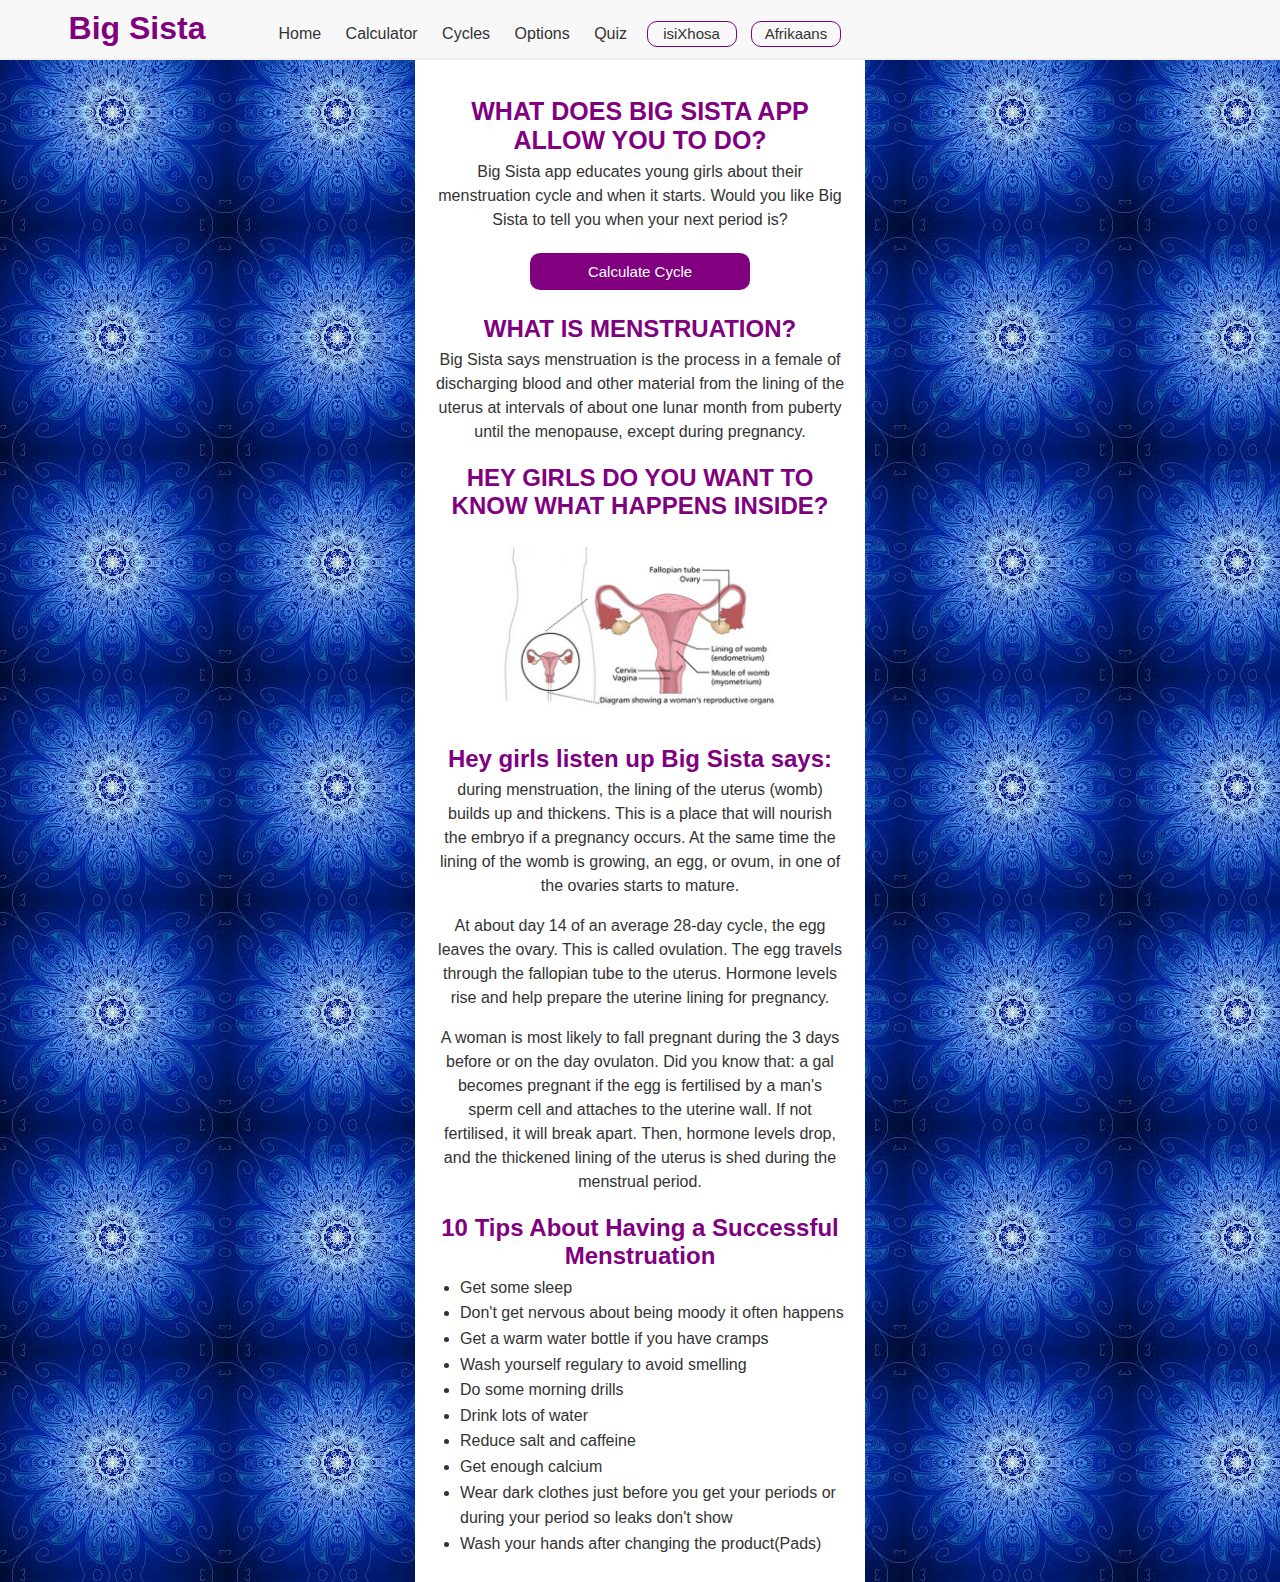
<file: index.html>
<!DOCTYPE html>
<html>
  <!-- ALL THE CONTENT IN THE HEAD IS NOT VISIBLE TO THE USER -->
  <head>
    <meta charset="utf-8">
    <meta http-equiv="X-UA-Compatible" content="IE=edge">
    <meta name="viewport" content="width=device-width, initial-scale=1">
    <title>Big Sista</title>
    <link href="css/style.css" rel="stylesheet">
    <link href="css/index.css" rel="stylesheet">
  </head>

  <!-- ALL THE CONTENT IN BODY IS VISIBLE TO THE USER -->
  <body>
    <header>
      <!-- BIG SISTA LOGO -->
      <div class="logo">
        <h1>Big Sista</h1>
      </div>

      <!-- NAVIGATION START -->
      <nav class="main-nav">
        <ul>
          <li><a href="index.html">Home</a></li>
          <li><a href="calculator.html">Calculator</a></li>
          <li><a href="cycle.html">Cycles</a></li>
          <li><a href="sanOptions.html">Options</a></li>
          <li><a href="quiz.html">Quiz</a></li>
          <li><a class="nav-purple-btn" href="index_isiXhosa.html">isiXhosa</a></li>
          <li><a class="nav-purple-btn" href="index_Afrikaans.html">Afrikaans</a></li>
        </ul>
      </nav>
    </header>
    <!-- NAVIGATION END -->

    <section class="mobile-container">
      <!-- ABOUT MENSTRUATION SECTION -->
      <h1 class="index-h1"> WHAT DOES BIG SISTA APP ALLOW YOU TO DO?</h1>
      <p>Big Sista app educates young girls about their menstruation cycle and when it starts. Would you like Big
        Sista to tell you when your next period is?</p>
      <a href="calculator.html" class="purple-btn">Calculate Cycle</a>

      <h2>WHAT IS MENSTRUATION?</h2>
      <p>Big Sista says menstruation is the process in a female of discharging blood
        and other material from the lining of the uterus at intervals of
        about one lunar month from puberty until the menopause, except
        during pregnancy.
      </p>

      <h2>HEY GIRLS DO YOU WANT TO KNOW WHAT HAPPENS INSIDE?</h2>
      <figure>
        <img src="images/menstruation.jpg">
      </figure>

      <h2>Hey girls listen up Big Sista says: </h2>
      <p>during menstruation, the lining of the uterus (womb) builds up and thickens. This is a place that will nourish
        the embryo if a pregnancy occurs. At the same time the lining of the womb is growing, an egg, or ovum,
        in one of the ovaries starts to mature.</p>
      <p>At about day 14 of an average 28-day cycle, the egg leaves the ovary. This is called ovulation.
        The egg travels through the fallopian tube to the uterus. Hormone levels rise and help prepare the
        uterine lining for pregnancy.</p>
      <p>A woman is most likely to fall pregnant during the 3 days before or on the day ovulaton. Did you know that:
        a gal becomes pregnant if the egg is fertilised by a man's sperm cell and attaches to the uterine wall. If not fertilised, it will break apart.
        Then, hormone levels drop, and the thickened lining of the uterus is shed during the menstrual period.
      </p>

      <h2>10 Tips About Having a Successful Menstruation</h2>
      <ul>
        <li>Get some sleep</li>
        <li>Don't get nervous about being moody it often happens</li>
        <li>Get a warm water bottle if you have cramps</li>
        <li>Wash yourself regulary to avoid smelling</li>
        <li>Do some morning drills</li>
        <li>Drink lots of water</li>
        <li>Reduce salt and caffeine</li>
        <li>Get enough calcium</li>
        <li>Wear dark clothes just before you get your periods or during your period so leaks don't show</li>
        <li>Wash your hands after changing the product(Pads)</li>
      </ul>
    </section>

    <script src="js/script.js"></script>
  </body>
</html>
</file>
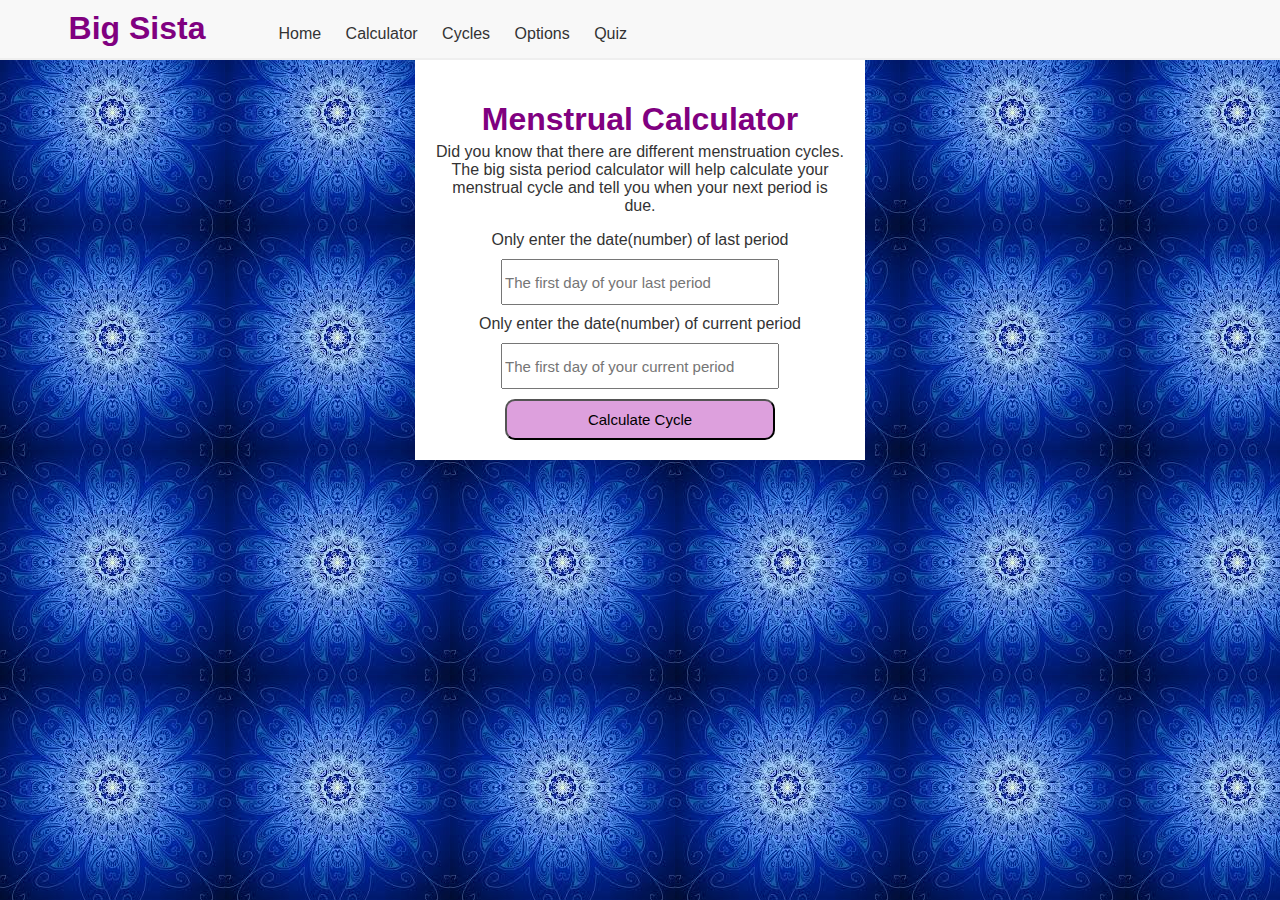
<file: calculator.html>
<!DOCTYPE html>
<html lang="en">

  <!-- ALL THE CONTENT IN THE HEAD IS NOT VISIBLE TO THE USER -->
  <head>
    <meta charset="utf-8">
    <meta http-equiv="X-UA-Compatible" content="IE=edge">
    <meta name="viewport" content="width=device-width, initial-scale=1">
    <title>Big Sista</title>
    <link href="css/style.css" rel="stylesheet">
    <link href="css/calculator.css" rel="stylesheet">
  </head>

  <!-- ALL THE CONTENT IN BODY IS VISIBLE TO THE USER -->
  <body>
    <header>
      <!-- BIG SISTA LOGO -->
      <div class="logo">
        <h1>Big Sista</h1>
      </div>

      <!-- NAVIGATION -->
      <nav class="main-nav">
        <ul>
          <li><a href="index.html">Home</a></li>
          <li><a href="calculator.html">Calculator</a></li>
          <li><a href="cycle.html">Cycles</a></li>
          <li><a href="sanOptions.html">Options</a></li>
          <li><a href="quiz.html">Quiz</a></li>
        </ul>
      </nav>
    </header>

    <section class="mobile-container">
      <h1>Menstrual Calculator</h1>
      <p>Did you know that there are different menstruation cycles. The big sista period calculator will help calculate your menstrual cycle and tell you when your next period is due.</p>

      <!-- CALCULATOR FORM -->
      <div>
        <form method="get" action="cycle.html">
          <div class="input-group">
            <label class="cal-label" for="number"> Only enter the date(number) of last period </label>
            <input type="number" name="last" placeholder="The first day of your last period">
            <label class="cal-label" for="number">Only enter the date(number) of current period</label>
            <input type="number" name="current" placeholder="The first day of your current period">
            <button type="submit" name="submit">Calculate Cycle</button>
          </div>
        </form>
      </div>
    </section>

    <script src="js/script.js"></script>
  </body>
</html>
</file>
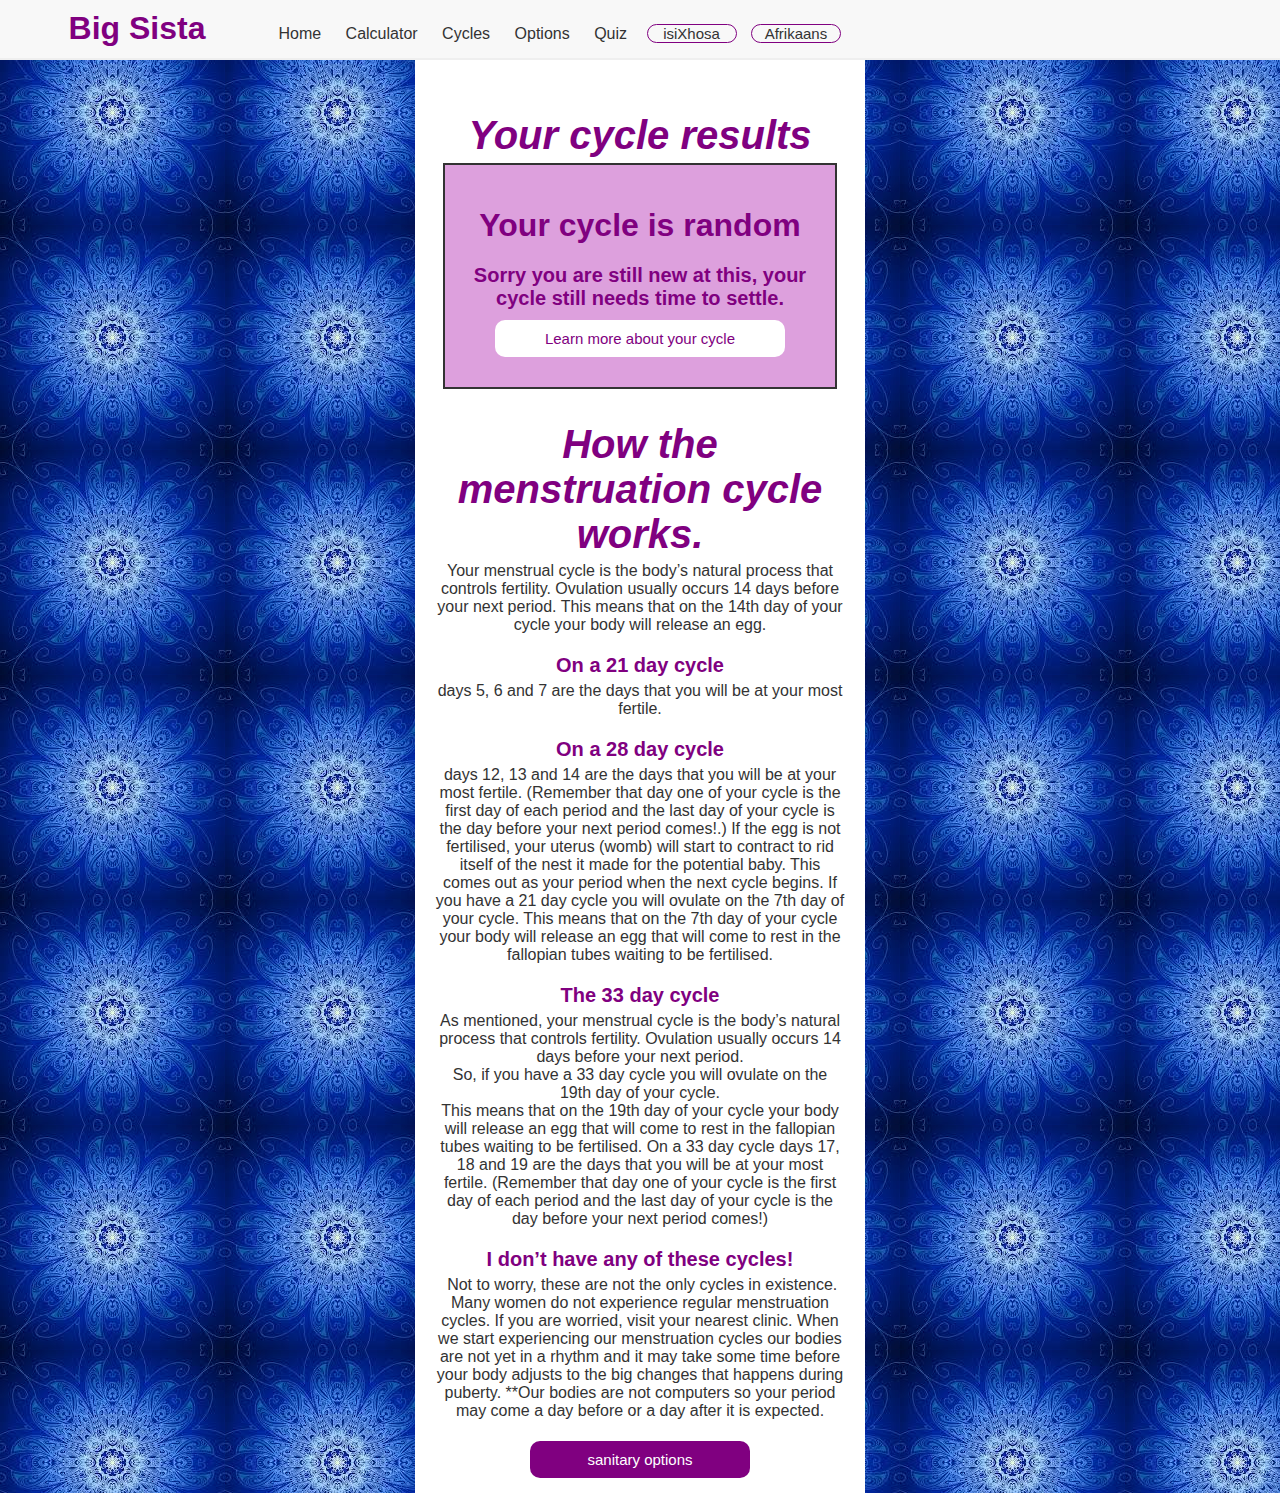
<file: cycle.html>
<!DOCTYPE html>
<html>
  <!-- ALL THE CONTENT IN THE HEAD IS NOT VISIBLE TO THE USER -->
  <head>
    <meta charset="utf-8">
    <meta http-equiv="X-UA-Compatible" content="IE=edge">
    <meta name="viewport" content="width=device-width, initial-scale=1">
    <title>Big Sista</title>
    <link href="css/style.css" rel="stylesheet">
    <link href="css/cycle.css" rel="stylesheet">
  </head>

  <!-- ALL THE CONTENT IN BODY IS VISIBLE TO THE USER -->
  <body>
    <header>
      <!-- BIG SISTA LOGO -->
      <div class="logo">
        <h1>Big Sista</h1>
      </div>

      <!-- NAVIGATION -->
      <nav class="main-nav">
        <ul>
          <li><a href="index.html">Home</a></li>
          <li><a href="calculator.html">Calculator</a></li>
          <li><a href="cycle.html">Cycles</a></li>
          <li><a href="sanOptions.html">Options</a></li>
          <li><a href="quiz.html">Quiz</a></li>
          <li><a class="nav-purple-btn" href="cycle_isiXhosa.html">isiXhosa</a></li>
          <li><a class="nav-purple-btn" href="cycle_Afrikaans.html">Afrikaans</a></li>
        </ul>
      </nav>
    </header>

    <section class="mobile-container">
      <!-- THE MENTRUAL CALCULATOR RESULTS START -->
      <h2>Your cycle results</h2>
      <div id="english_results" class="result-box"></div>
      <!-- THE MENTRUAL CALCULATOR RESULTS END -->

      <!-- INFO ABOUT MENSTRUATION CYCLES START -->
      <h2>How the menstruation cycle works. </h2>
      <p>Your menstrual cycle is the body’s natural process that controls fertility. Ovulation usually
      occurs 14 days before your next period. This means that on the 14th day of your cycle your body
      will release an egg.</p>

      <!-- 21 DAY CYCLE -->
      <a name="21-day"></a>
      <h3>On a 21 day cycle</h3>
      <p>days 5, 6 and 7 are the days that you will be at your most fertile.</p>

      <!-- 28 DAY CYCLE -->
      <a name="28-day"></a>
      <h3>On a 28 day cycle</h3>
      <p>days 12, 13 and 14 are the days that you will be at your most fertile. (Remember that day one
      of your cycle is the first day of each period and the last day of your cycle is the day before
      your next period comes!.) If the egg is not fertilised, your uterus (womb) will start to contract
      to rid itself of the nest it made for the potential baby. This comes out as your period when the
      next cycle begins. If you have a 21 day cycle you will ovulate on the 7th day of your cycle. This
      means that on the 7th day of your cycle your body will release an egg that will come to rest in the
      fallopian tubes waiting to be fertilised.</p>

      <!-- 33 DAY CYCLE -->
      <a name="33-day"></a>
      <h3>The 33 day cycle</h3>
      <p>As mentioned, your menstrual cycle is the body’s natural process that controls fertility. Ovulation
        usually occurs 14 days before your next period.</br> So, if you have a 33 day cycle you will ovulate
        on the 19th day of your cycle.</br> This means that on the 19th day of your cycle your body will
        release an egg that will come to rest in the fallopian tubes waiting to be fertilised. On a 33 day
        cycle days 17, 18 and 19 are the days that you will be at your most fertile. (Remember that day one
        of your cycle is the first day of each period and the last day of your cycle is the day before your
        next period comes!)</p>

      <!-- RANDOM CYCLE -->
      <a name="No cycle"></a>
      <h3>I don’t have any of these cycles!</h3>
      <p> Not to worry, these are not the only cycles in existence. Many women do not experience regular
      menstruation cycles. If you are worried, visit your nearest clinic. When we start experiencing
      our menstruation cycles our bodies are not yet in a rhythm and it may take some time before your
      body adjusts to the big changes that happens during puberty. **Our bodies are not computers so
      your period may come a day before or a day after it is expected.</p>
      <!-- INFO ABOUT MENSTRUATION CYCLES END -->

      <a href="sanOptions.html" class="purple-btn">sanitary options</a>
    </section>

    <script src="js/script.js"></script>
    <script src="js/calculator.js"></script>
  </body>
</html>
</file>
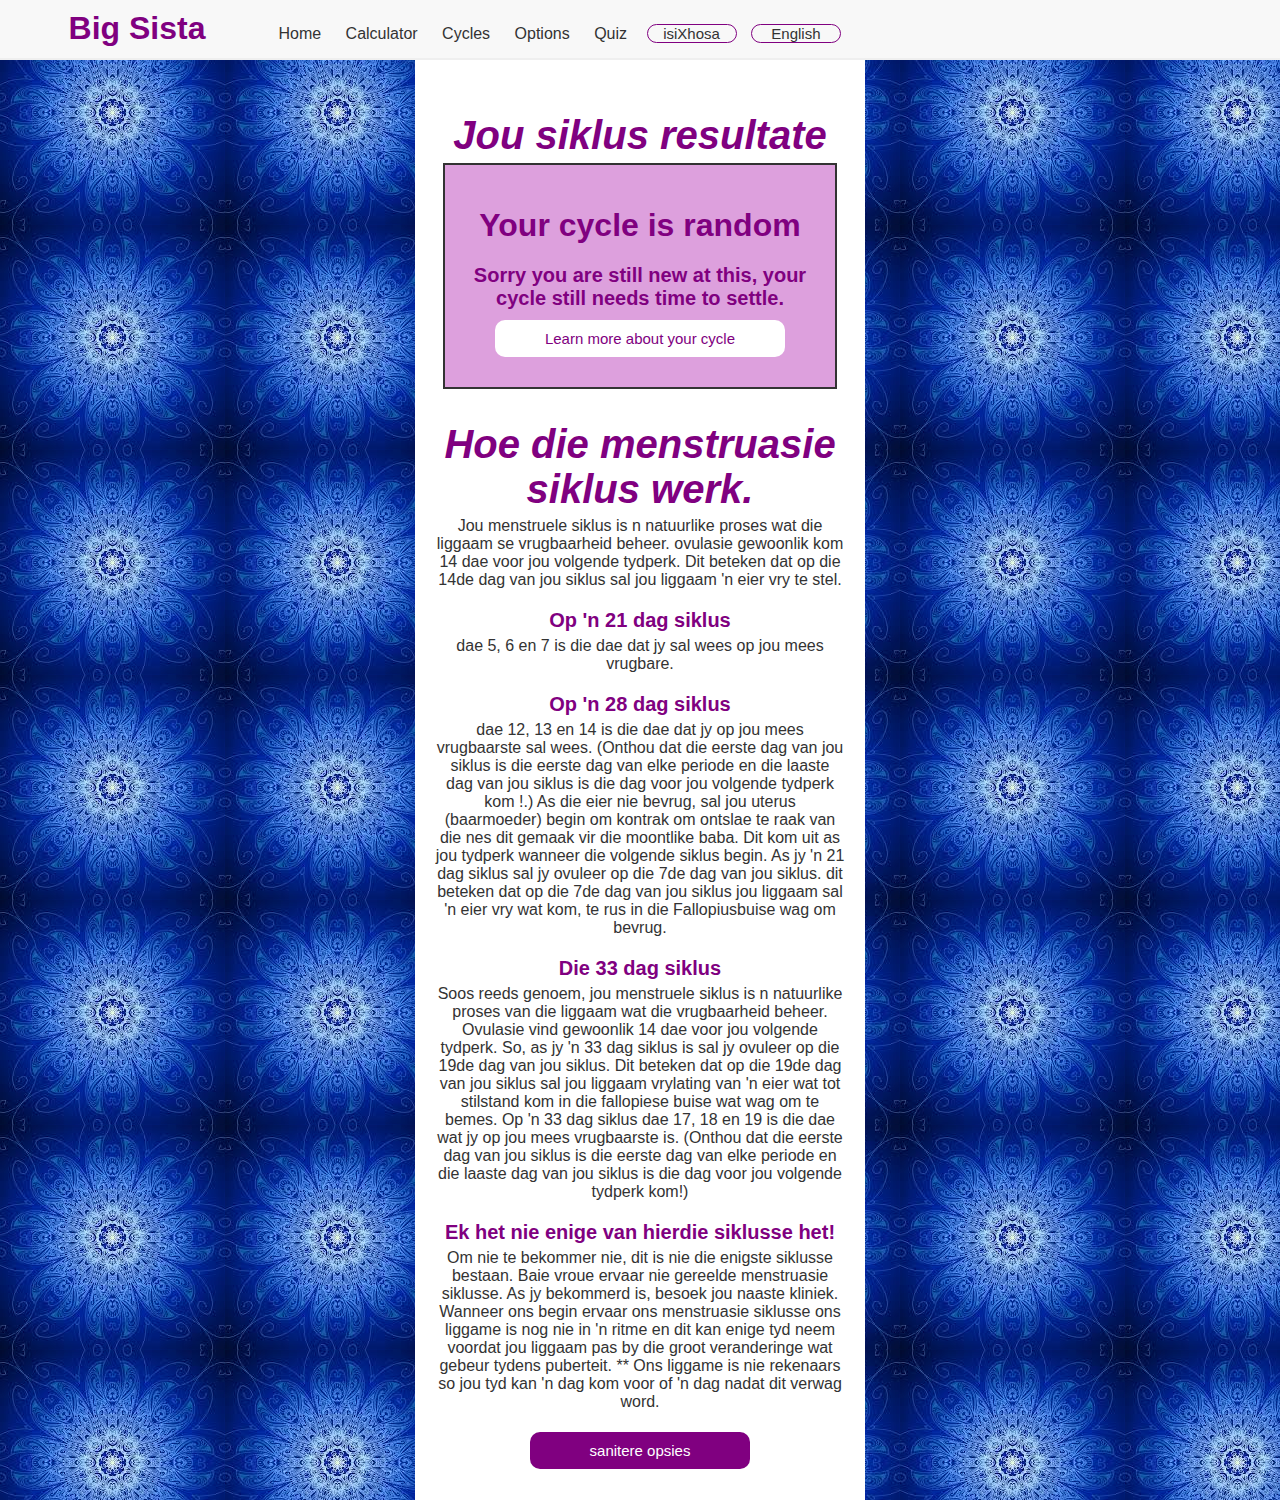
<file: cycle_Afrikaans.html>
<!DOCTYPE html>
<html>
  <!-- ALL THE CONTENT IN THE HEAD IS NOT VISIBLE TO THE USER -->
  <head>
    <meta charset="utf-8">
    <meta http-equiv="X-UA-Compatible" content="IE=edge">
    <meta name="viewport" content="width=device-width, initial-scale=1">
    <title>Big Sista - Afrikaans</title>
    <link href="css/style.css" rel="stylesheet">
    <link href="css/cycle.css" rel="stylesheet">
  </head>

  <!-- ALL THE CONTENT IN BODY IS VISIBLE TO THE USER -->
  <body>
    <header>
      <!-- BIG SISTA LOGO -->
      <div class="logo">
        <h1>Big Sista</h1>
      </div>

      <!-- NAVIGATION -->
      <nav class="main-nav">
        <ul>
          <li><a href="index.html">Home</a></li>
          <li><a href="calculator.html">Calculator</a></li>
          <li><a href="cycle.html">Cycles</a></li>
          <li><a href="sanOptions.html">Options</a></li>
          <li><a href="quiz.html">Quiz</a></li>
          <li><a class="nav-purple-btn" href="cycle_isiXhosa.html">isiXhosa</a></li>
          <li><a class="nav-purple-btn" href="cycle.html">English</a></li>
        </ul>
      </nav>
    </header>

    <section class="mobile-container">
      <!-- THE MENTRUAL CALCULATOR RESULTS START -->
      <h2> Jou siklus resultate </h2>
      <div id ="english_results" class="result-box"></div>
      <!-- DIE menstruele SAKREKENAAR RESULTATE EINDE -->

      <!-- INFO oor menstruasie CYCLES Start -->
      <h2> Hoe die menstruasie siklus werk. </h2>
      <p> Jou menstruele siklus is n natuurlike proses wat die liggaam se vrugbaarheid beheer. ovulasie gewoonlik
      kom 14 dae voor jou volgende tydperk. Dit beteken dat op die 14de dag van jou siklus sal jou liggaam
      'n eier vry te stel. </p>

      <!-- 21 dae-siklus -->
      <h3> Op 'n 21 dag siklus </h3>
      <p> dae 5, 6 en 7 is die dae dat jy sal wees op jou mees vrugbare. </p>

      <!-- 28 dae-siklus -->
      <h3> Op 'n 28 dag siklus </h3>
      <p> dae 12, 13 en 14 is die dae dat jy op jou mees vrugbaarste sal wees. (Onthou dat die eerste dag
      van jou siklus is die eerste dag van elke periode en die laaste dag van jou siklus is die dag voor
      jou volgende tydperk kom !.) As die eier nie bevrug, sal jou uterus (baarmoeder) begin om kontrak
      om ontslae te raak van die nes dit gemaak vir die moontlike baba. Dit kom uit as jou tydperk wanneer die
      volgende siklus begin. As jy 'n 21 dag siklus sal jy ovuleer op die 7de dag van jou siklus. dit
      beteken dat op die 7de dag van jou siklus jou liggaam sal 'n eier vry wat kom, te rus in die
      Fallopiusbuise wag om bevrug. </p>

      <!--Onthou om 'n klein gedeelte ADD VERDUIDELIKING VAN DIE 33 dae-siklus -->
      <h3> Die 33 dag siklus </h3>
      <p> Soos reeds genoem, jou menstruele siklus is n natuurlike proses van die liggaam wat die vrugbaarheid beheer.
      Ovulasie vind gewoonlik 14 dae voor jou volgende tydperk. So, as jy 'n 33 dag siklus is sal jy
      ovuleer op die 19de dag van jou siklus. Dit beteken dat op die 19de dag van jou siklus sal jou liggaam
      vrylating van 'n eier wat tot stilstand kom in die fallopiese buise wat wag om te bemes. Op 'n 33 dag
      siklus dae 17, 18 en 19 is die dae wat jy op  jou mees vrugbaarste is. (Onthou dat die eerste dag van
      jou siklus is die eerste dag van elke periode en die laaste dag van jou siklus is die dag voor jou volgende
      tydperk kom!) </p>

      <!--RANDOM SIKLUS -->
      <h3> Ek het nie enige van hierdie siklusse het! </h3>
      <p> Om nie te bekommer nie, dit is nie die enigste siklusse bestaan. Baie vroue ervaar nie gereelde
      menstruasie siklusse. As jy bekommerd is, besoek jou naaste kliniek. Wanneer ons begin ervaar
      ons menstruasie siklusse ons liggame is nog nie in 'n ritme en dit kan enige tyd neem voordat jou
      liggaam pas by die groot veranderinge wat gebeur tydens puberteit. ** Ons liggame is nie rekenaars so
      jou tyd kan 'n dag kom voor of 'n dag nadat dit verwag word. </p>

      <a href="sanAfrikaans.html" class="purple-btn">sanitere opsies</a></p>
    </section>

    <script src="js/script.js"></script>
    <script src="js/calculator.js"></script>
  </body>
</html>
</file>
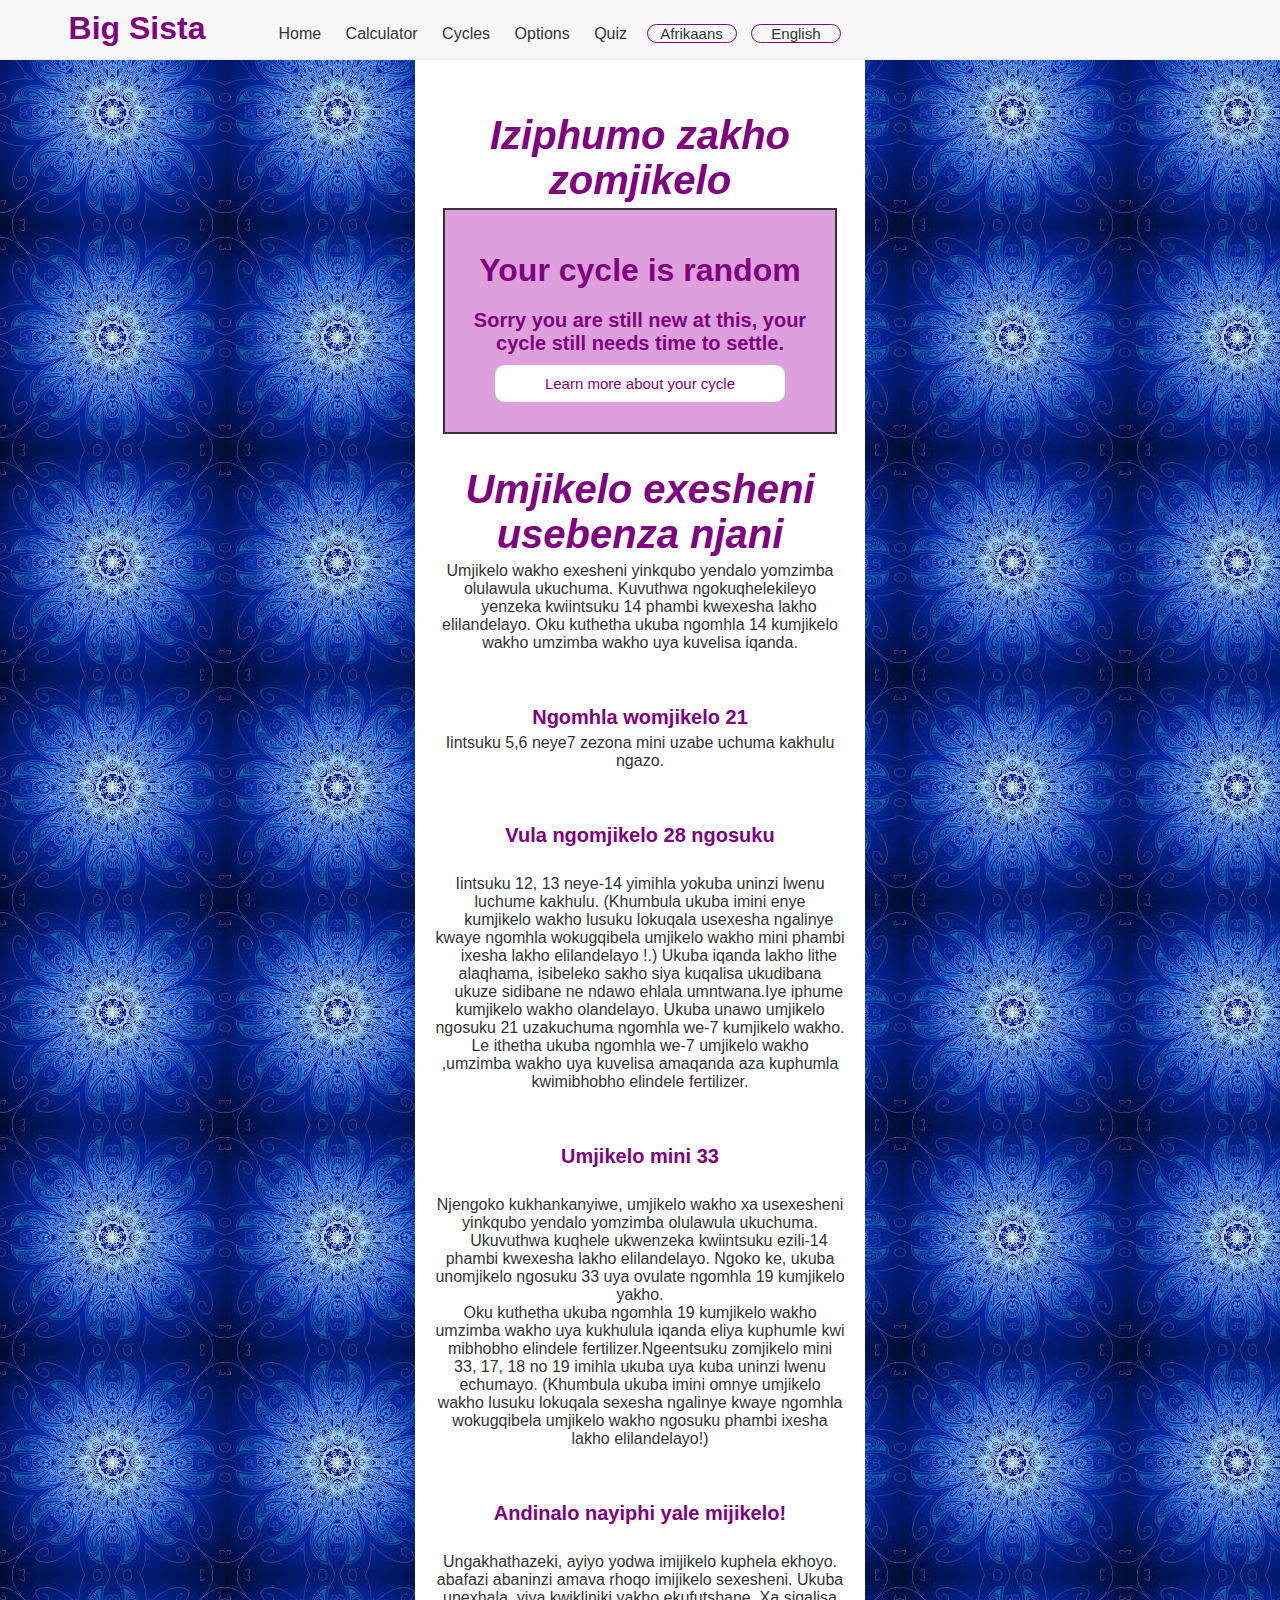
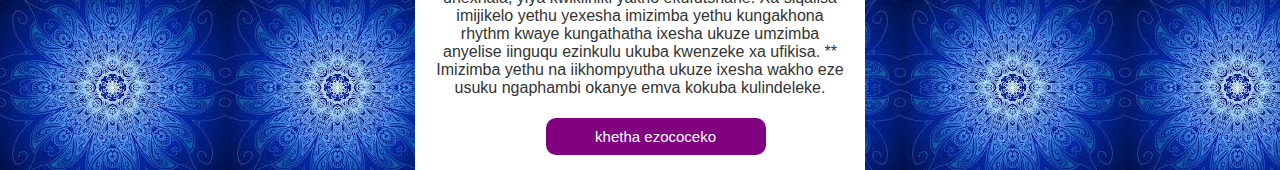
<file: cycle_isiXhosa.html>
<!DOCTYPE html>
<html>
  <!-- ALL THE CONTENT IN THE HEAD IS NOT VISIBLE TO THE USER -->
  <head>
    <meta charset="utf-8">
    <meta http-equiv="X-UA-Compatible" content="IE=edge">
    <meta name="viewport" content="width=device-width, initial-scale=1">
    <title>Big Sista</title>
    <link href="css/style.css" rel="stylesheet">
    <link href="css/cycle.css" rel="stylesheet">
</head>

<body>
  <header>
    <!-- BIG SISTA LOGO -->
    <div class="logo">
      <h1>Big Sista</h1>
    </div>

    <!-- NAVIGATION -->
    <nav class="main-nav">
      <ul>
        <li><a href="index.html">Home</a></li>
        <li><a href="calculator.html">Calculator</a></li>
        <li><a href="cycle.html">Cycles</a></li>
        <li><a href="sanOptions.html">Options</a></li>
        <li><a href="quiz.html">Quiz</a></li>
        <li><a class="nav-purple-btn" href="cycle_Afrikaans.html">Afrikaans</a></li>
        <li><a class="nav-purple-btn" href="cycle.html">English</a></li>
      </ul>
    </nav>
  </header>

  <section class="mobile-container">
    <!-- THE MENTRUAL CALCULATOR RESULTS START -->
    <h2>Iziphumo zakho zomjikelo</h2>
    <div id="english_results" class="result-box"></div>
    <!-- THE MENTRUAL CALCULATOR RESULTS END -->

    <h2>Umjikelo exesheni usebenza njani</h2>
    <p>Umjikelo wakho exesheni yinkqubo yendalo yomzimba olulawula ukuchuma. Kuvuthwa ngokuqhelekileyo
    yenzeka kwiintsuku 14 phambi kwexesha lakho elilandelayo. Oku kuthetha ukuba ngomhla 14 kumjikelo wakho umzimba
    wakho uya kuvelisa iqanda.</p>
   
    <h3>Ngomhla womjikelo 21</h3>
    <p>Iintsuku 5,6 neye7 zezona mini uzabe uchuma kakhulu ngazo.</p>

    <h3>Vula ngomjikelo 28 ngosuku</h3>
    <P> Iintsuku 12, 13 neye-14  yimihla yokuba uninzi lwenu luchume kakhulu. (Khumbula ukuba imini enye
    kumjikelo wakho lusuku lokuqala usexesha ngalinye kwaye ngomhla wokugqibela umjikelo wakho mini phambi
    ixesha lakho elilandelayo !.) Ukuba iqanda lakho lithe alaqhama, isibeleko sakho siya kuqalisa ukudibana
    ukuze sidibane ne ndawo ehlala umntwana.Iye iphume  kumjikelo wakho olandelayo.
    Ukuba unawo umjikelo ngosuku 21  uzakuchuma ngomhla we-7 kumjikelo wakho. Le ithetha ukuba ngomhla
    we-7 umjikelo wakho ,umzimba wakho uya kuvelisa amaqanda aza kuphumla kwimibhobho elindele fertilizer.</p>
   
    <h3>Umjikelo mini 33</h3>
    <P>Njengoko kukhankanyiwe, umjikelo wakho xa usexesheni yinkqubo yendalo yomzimba olulawula ukuchuma.
    Ukuvuthwa kuqhele ukwenzeka kwiintsuku ezili-14 phambi kwexesha lakho elilandelayo. Ngoko ke, ukuba
    unomjikelo ngosuku 33 uya ovulate ngomhla 19 kumjikelo yakho. </br> Oku kuthetha ukuba ngomhla
    19 kumjikelo wakho umzimba wakho uya kukhulula iqanda eliya kuphumle kwi mibhobho elindele fertilizer.Ngeentsuku zomjikelo mini 33, 17, 18 no 19 imihla ukuba uya kuba uninzi lwenu echumayo.
    (Khumbula ukuba imini omnye umjikelo wakho lusuku lokuqala sexesha ngalinye kwaye ngomhla wokugqibela umjikelo
    wakho ngosuku phambi ixesha lakho elilandelayo!)</p>
     
    <h3>Andinalo nayiphi yale mijikelo!</h3>
    <P>Ungakhathazeki, ayiyo yodwa imijikelo kuphela ekhoyo. abafazi abaninzi amava rhoqo imijikelo sexesheni. Ukuba
    unexhala, yiya kwikliniki yakho ekufutshane. Xa siqalisa imijikelo yethu yexesha imizimba yethu kungakhona
    rhythm kwaye kungathatha ixesha ukuze umzimba anyelise iinguqu ezinkulu ukuba kwenzeke xa
    ufikisa. ** Imizimba yethu na iikhompyutha ukuze ixesha wakho eze usuku ngaphambi okanye emva kokuba kulindeleke.</p>
  
    <a href="sanXhosa.html" class="purple-btn">khetha ezococeko</a>
  </section>

  <script src="js/script.js"></script>
  <script src="js/calculator.js"></script>

  </body>
</html>
</file>
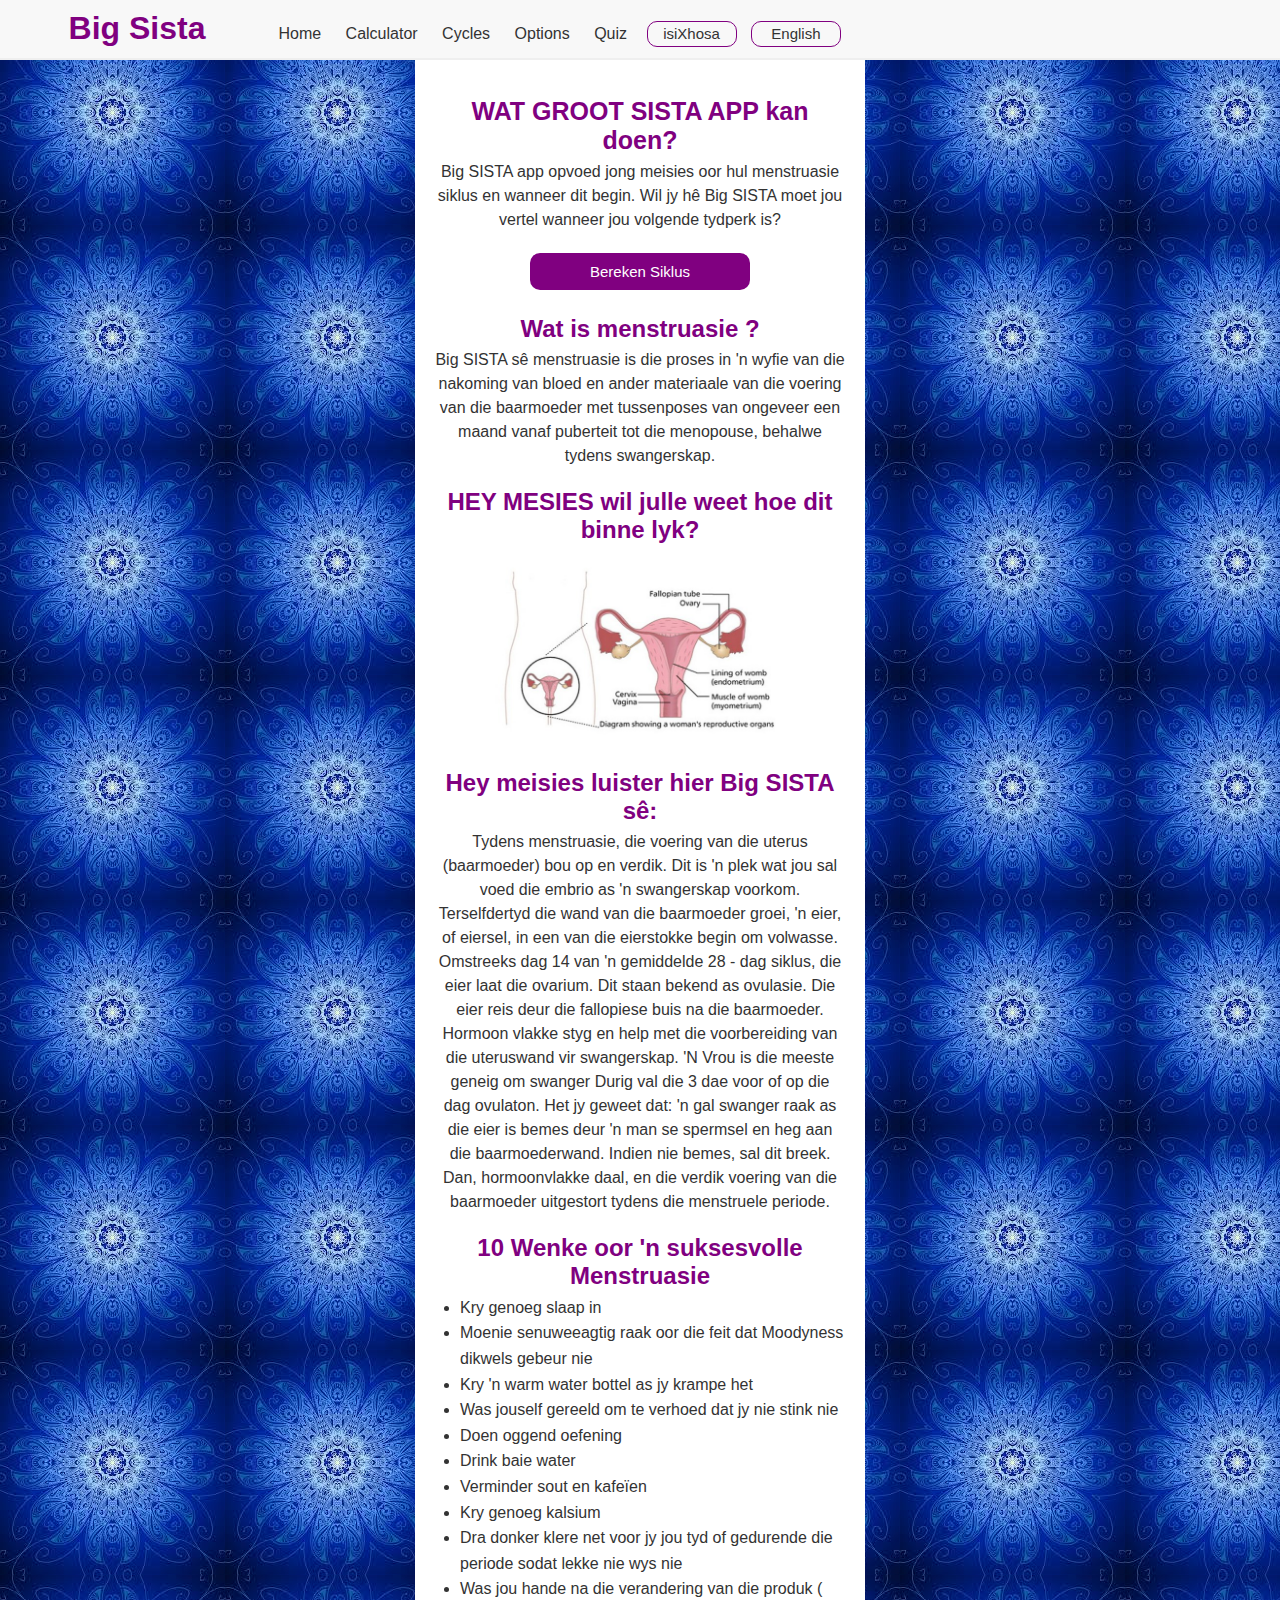
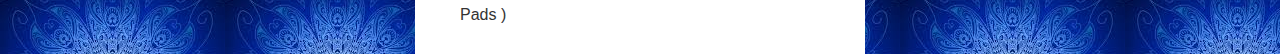
<file: index_Afrikaans.html>
<!DOCTYPE html>
<html>
  <!-- ALL THE CONTENT IN THE HEAD IS NOT VISIBLE TO THE USER -->
  <head>
    <meta charset="utf-8">
    <meta http-equiv="X-UA-Compatible" content="IE=edge">
    <meta name="viewport" content="width=device-width, initial-scale=1">
    <title>Big Sista - Afrikaans</title>
    <link href="css/style.css" rel="stylesheet">
    <link href="css/index.css" rel="stylesheet">
  </head>

  <!-- ALL THE CONTENT IN BODY IS VISIBLE TO THE USER -->
  <body>
    <header>
      <!-- BIG SISTA LOGO -->
      <div class="logo">
        <h1>Big Sista</h1>
      </div>

      <!-- NAVIGATION START -->
      <nav class="main-nav">
        <ul>
          <li><a href="index.html">Home</a></li>
          <li><a href="calculator.html">Calculator</a></li>
          <li><a href="cycle.html">Cycles</a></li>
          <li><a href="sanOptions.html">Options</a></li>
          <li><a href="quiz.html">Quiz</a></li>
          <li><a class="nav-purple-btn" href="index_isiXhosa.html">isiXhosa</a></li>
          <li><a class="nav-purple-btn" href="index.html">English</a></li>
        </ul>
      </nav>
    </header>
    <!-- NAVIGATION END -->

    <section class="mobile-container">
      <!-- ABOUT MENSTRUATION SECTION -->
      <h1 class="index-h1">WAT GROOT SISTA APP kan doen? </h1>
      <p>Big SISTA app opvoed jong meisies oor hul menstruasie siklus en wanneer dit begin. Wil jy h&ecirc;
        Big SISTA moet jou vertel wanneer jou volgende tydperk is?</p>
      <a href="calculator.html" class="purple-btn">Bereken Siklus</a>

      <h2>Wat is menstruasie ? </h2>
      <p>Big SISTA sê menstruasie is die proses in 'n wyfie van die nakoming van bloed
        en ander materiaale van die voering van die baarmoeder met tussenposes van
ongeveer een maand vanaf puberteit tot die menopouse, behalwe tydens swangerskap.
      </p>

      <h2>HEY MESIES wil julle weet hoe dit binne lyk?</h2>
      <figure>
        <img src="images/menstruation.jpg">
      </figure>

      <h2>Hey meisies luister hier Big SISTA sê: </h2>
      <p>Tydens menstruasie, die voering van die uterus (baarmoeder) bou op en verdik. Dit is 'n plek wat jou sal voed
        die embrio as 'n swangerskap voorkom. Terselfdertyd die wand van die baarmoeder groei, 'n eier, of eiersel,
        in een van die eierstokke begin om volwasse. Omstreeks dag 14 van 'n gemiddelde 28 - dag siklus, die
        eier laat die ovarium. Dit staan bekend as ovulasie. Die eier reis deur die fallopiese buis
        na die baarmoeder. Hormoon vlakke styg en help met die voorbereiding van die uteruswand vir swangerskap. 'N Vrou is die meeste
        geneig om swanger Durig val die 3 dae voor of op die dag ovulaton. Het jy geweet dat: 'n gal swanger raak as die eier is
        bemes deur 'n man se spermsel en heg aan die baarmoederwand. Indien nie bemes, sal dit breek.
        Dan, hormoonvlakke daal, en die verdik voering van die baarmoeder uitgestort tydens die menstruele periode.
      </p>

      <h2>10 Wenke oor 'n suksesvolle Menstruasie </h2>
      <ul>
        <li>Kry genoeg slaap in </li>
        <li>Moenie senuweeagtig raak oor die feit dat Moodyness dikwels gebeur nie </li>
        <li>Kry 'n warm water bottel as jy krampe het </li>
        <li>Was jouself gereeld om te verhoed dat jy nie stink nie </li>
        <li>Doen oggend oefening </li>
        <li>Drink baie water</li>
        <li>Verminder sout en kafeïen </li>
        <li>Kry genoeg kalsium </li>
        <li>Dra donker klere net voor jy jou tyd of gedurende die periode sodat lekke nie wys nie</li>
        <li>Was jou hande na die verandering van die produk ( Pads )</li>
      </ul>
    </section>

    <script src="js/script.js"></script>
  </body>
</html>
</file>
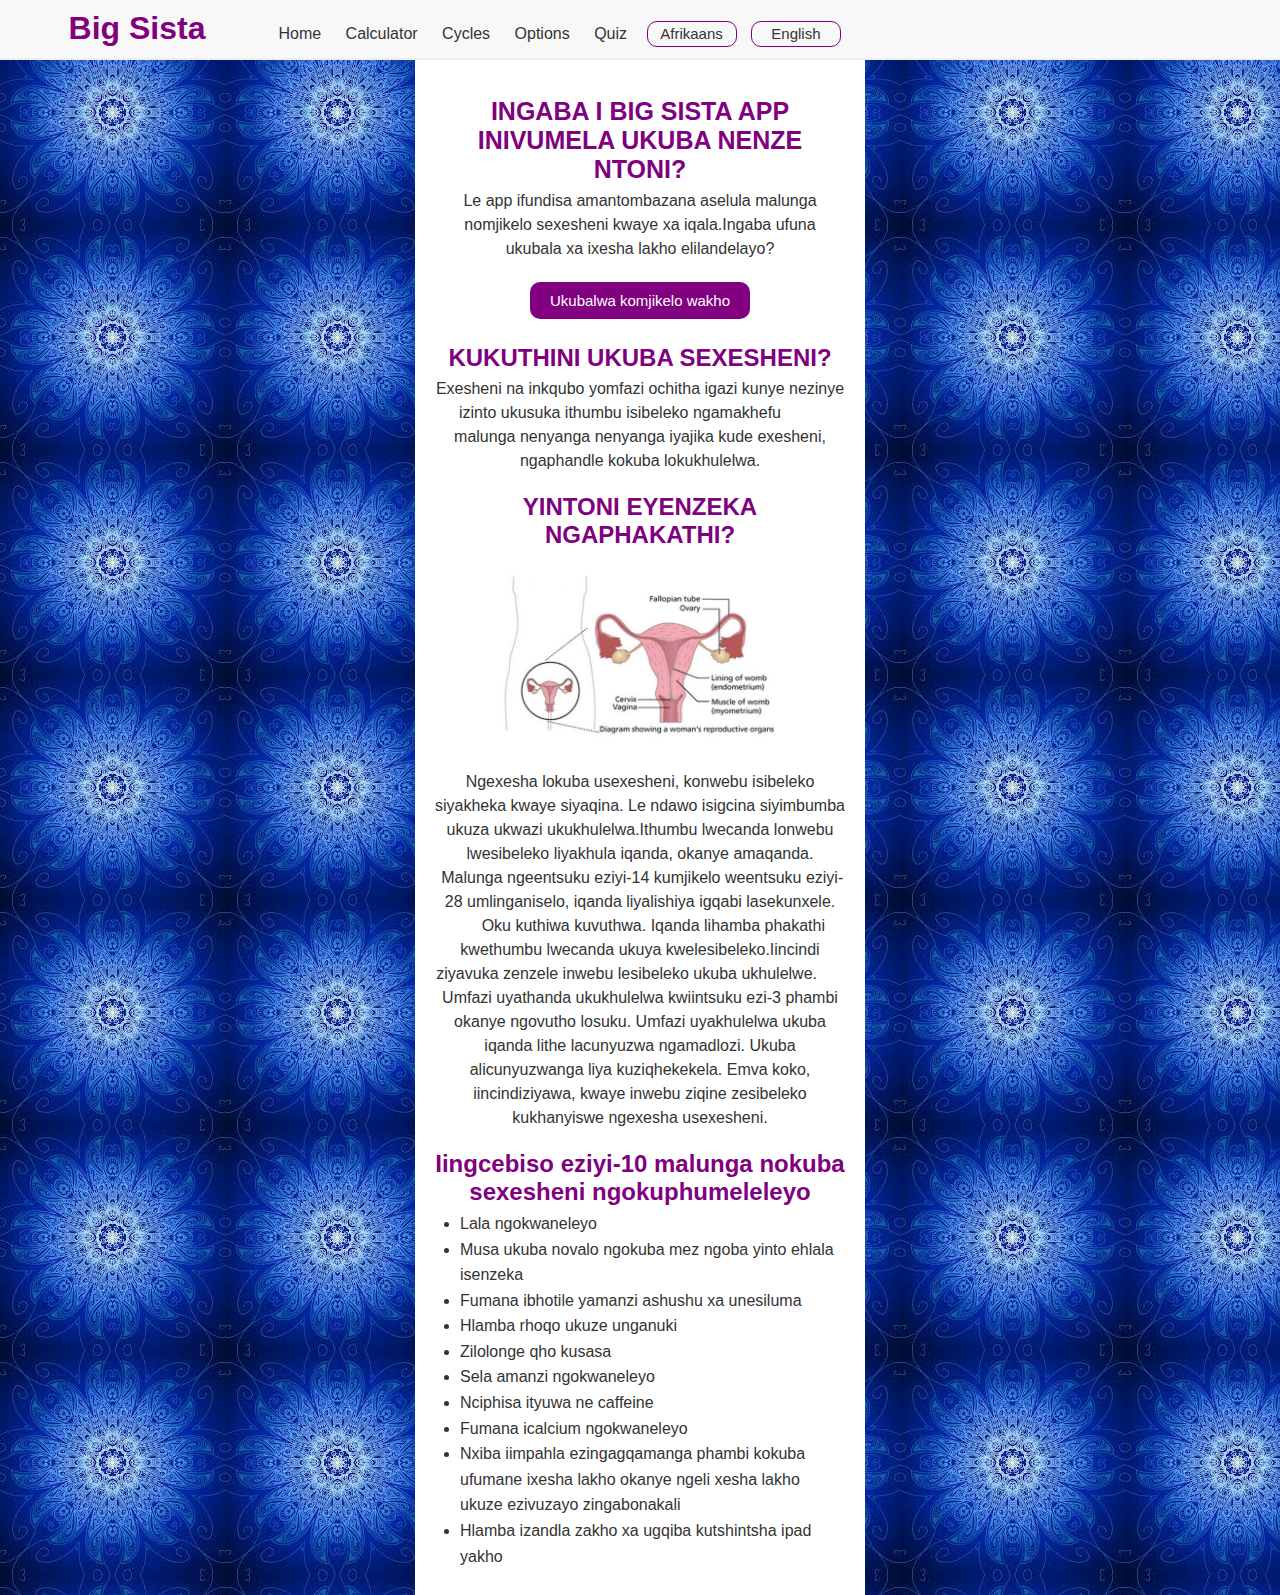
<file: index_isiXhosa.html>
<!DOCTYPE html>
<html>
  <!-- ALL THE CONTENT IN THE HEAD IS NOT VISIBLE TO THE USER -->
  <head>
    <meta charset="utf-8">
    <meta http-equiv="X-UA-Compatible" content="IE=edge">
    <meta name="viewport" content="width=device-width, initial-scale=1">
    <title>Big Sista - English</title>
    <link href="css/style.css" rel="stylesheet">
    <link href="css/index.css" rel="stylesheet">
  </head>

  <!-- ALL THE CONTENT IN BODY IS VISIBLE TO THE USER -->
  <body>
    <header>
      <!-- BIG SISTA LOGO -->
      <div class="logo">
        <h1>Big Sista</h1>
      </div>

      <!-- NAVIGATION START -->
      <nav class="main-nav">
        <ul>
          <li><a href="index.html">Home</a></li>
          <li><a href="calculator.html">Calculator</a></li>
          <li><a href="cycle.html">Cycles</a></li>
          <li><a href="sanOptions.html">Options</a></li>
          <li><a href="quiz.html">Quiz</a></li>
          <li><a class="nav-purple-btn" href="index_Afrikaans.html">Afrikaans</a></li>
          <li><a class="nav-purple-btn" href="index.html">English</a></li>
        </ul>
      </nav>
    </header>
    <!-- NAVIGATION END -->

    <section class="mobile-container">
      <!-- ABOUT MENSTRUATION SECTION -->
      <h1 class="index-h1">INGABA I BIG SISTA APP INIVUMELA UKUBA NENZE NTONI?</h1>
      <p>Le app ifundisa amantombazana aselula malunga nomjikelo sexesheni kwaye xa iqala.Ingaba ufuna ukubala xa ixesha lakho elilandelayo?</p>
      <a href="index.html" class="purple-btn">Ukubalwa komjikelo wakho</a>

      <h2>KUKUTHINI UKUBA SEXESHENI?</h2>
      <p>Exesheni na inkqubo yomfazi ochitha igazi kunye nezinye izinto ukusuka ithumbu isibeleko ngamakhefu
         malunga nenyanga nenyanga iyajika kude exesheni, ngaphandle kokuba lokukhulelwa.
      </p>

      <h2> YINTONI EYENZEKA NGAPHAKATHI? </h2>
      <figure>
        <img src="images/menstruation.jpg">
      </figure>

      <p>
        Ngexesha lokuba usexesheni, konwebu isibeleko siyakheka kwaye siyaqina. Le ndawo isigcina siyimbumba ukuza ukwazi ukukhulelwa.Ithumbu lwecanda lonwebu lwesibeleko liyakhula iqanda, okanye amaqanda.
        Malunga ngeentsuku eziyi-14 kumjikelo weentsuku eziyi-28 umlinganiselo, iqanda liyalishiya igqabi lasekunxele.
        Oku kuthiwa kuvuthwa. Iqanda lihamba phakathi kwethumbu lwecanda ukuya kwelesibeleko.Iincindi ziyavuka zenzele inwebu lesibeleko ukuba ukhulelwe.
        Umfazi uyathanda ukukhulelwa kwiintsuku ezi-3 phambi okanye ngovutho losuku. Umfazi uyakhulelwa ukuba iqanda lithe lacunyuzwa ngamadlozi. Ukuba alicunyuzwanga liya kuziqhekekela. Emva koko, iincindiziyawa, kwaye inwebu ziqine zesibeleko kukhanyiswe ngexesha usexesheni.
      </p>

      <h2>Iingcebiso eziyi-10 malunga nokuba sexesheni ngokuphumeleleyo</h2>
      <ul>
        <li>Lala ngokwaneleyo</li>
        <li>Musa ukuba novalo ngokuba mez ngoba yinto ehlala isenzeka</li>
        <li>Fumana ibhotile yamanzi ashushu xa unesiluma</li>
        <li>Hlamba rhoqo ukuze unganuki</li>
        <li>Zilolonge qho kusasa</li>
        <li>Sela amanzi ngokwaneleyo</li>
        <li>Nciphisa ityuwa ne caffeine</li>
        <li>Fumana icalcium ngokwaneleyo</li>
        <li>Nxiba iimpahla ezingagqamanga phambi kokuba ufumane ixesha lakho okanye ngeli xesha lakho ukuze ezivuzayo zingabonakali</li>
        <li>Hlamba izandla zakho xa ugqiba kutshintsha ipad yakho</li>
      </ul>
    </section>
    <script src="js/script.js"></script>
  </body>
</html>
</file>
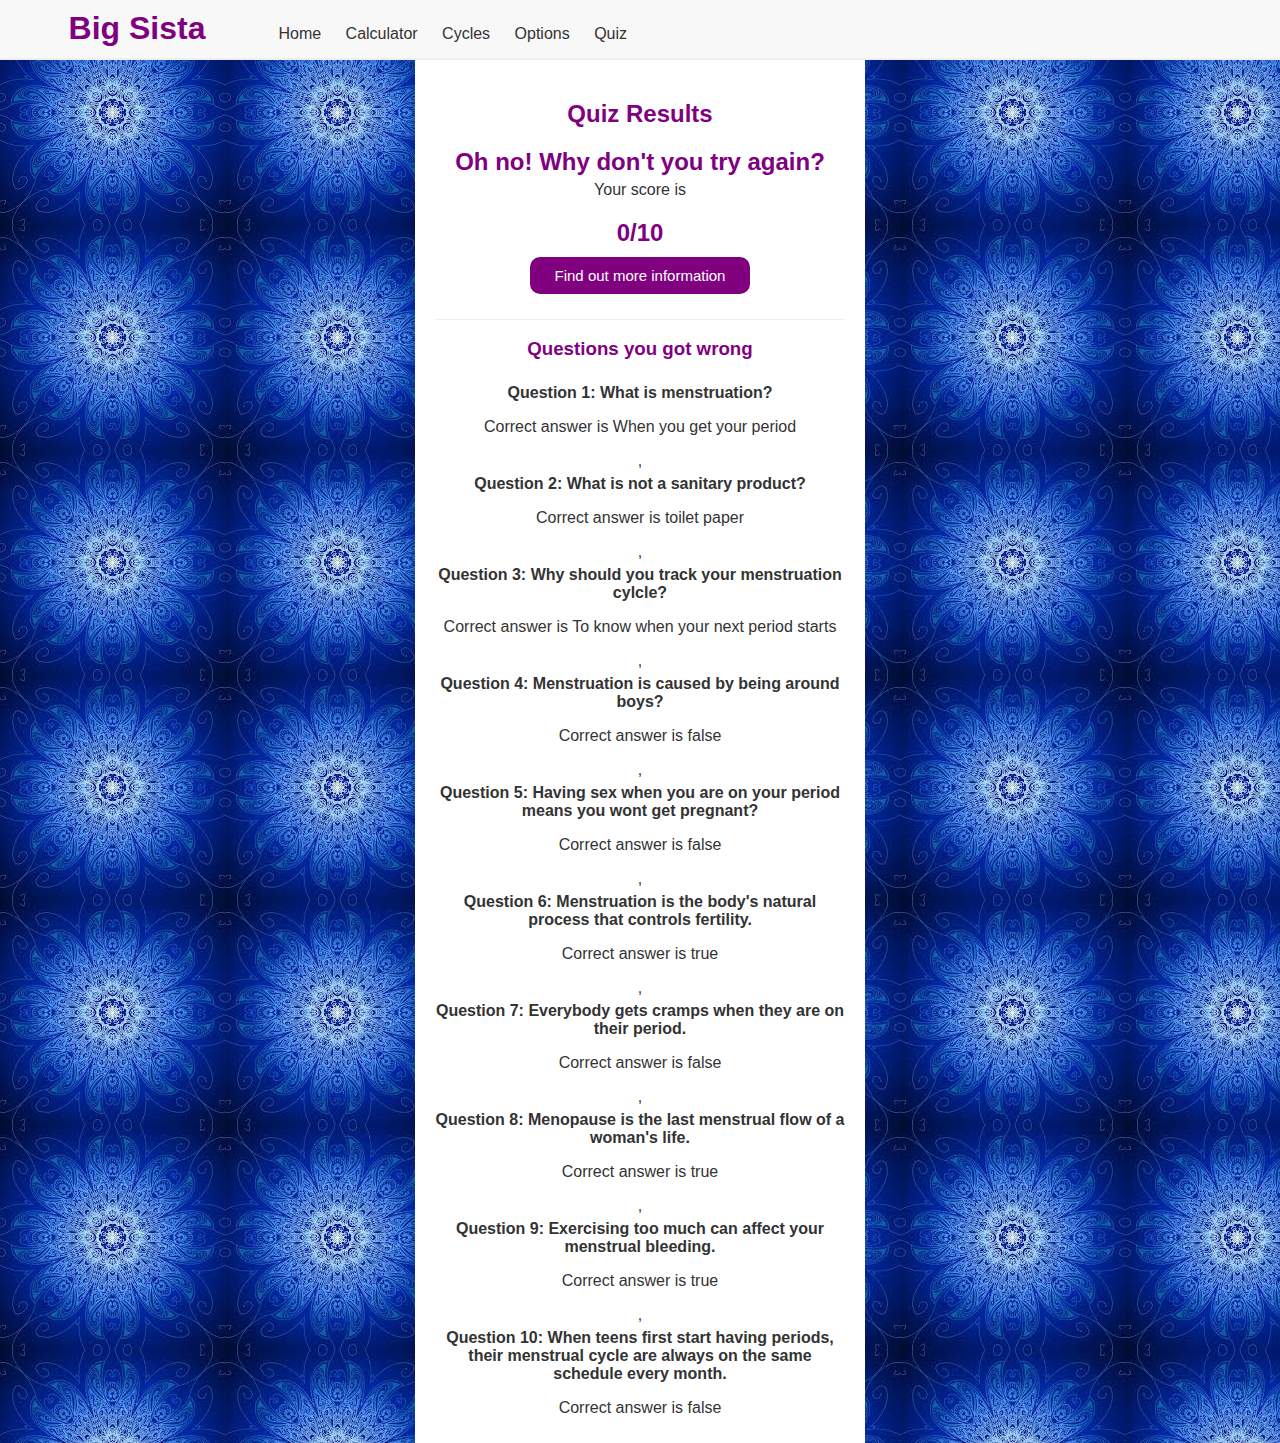
<file: quiz-results.html>
<!DOCTYPE html>
<html lang="en">
  <!-- ALL THE CONTENT IN THE HEAD IS NOT VISIBLE TO THE USER -->
  <head>
    <meta charset="utf-8">
    <meta http-equiv="X-UA-Compatible" content="IE=edge">
    <meta name="viewport" content="width=device-width, initial-scale=1">
    <title>Big Sista</title>
    <link href="css/style.css" rel="stylesheet">
    <link href="css/quiz.css" rel="stylesheet">
  </head>

  <!-- ALL THE CONTENT IN BODY IS VISIBLE TO THE USER -->
  <body>
    <header>
      <!-- BIG SISTA LOGO -->
      <div class="logo">
        <h1>Big Sista</h1>
      </div>

      <!-- NAVIGATION -->
      <nav class="main-nav">
        <ul>
          <li><a href="index.html">Home</a></li>
          <li><a href="calculator.html">Calculator</a></li>
          <li><a href="cycle.html">Cycles</a></li>
          <li><a href="sanOptions.html">Options</a></li>
          <li><a href="quiz.html">Quiz</a></li>
        </ul>
      </nav>
    </header>

    <!-- QUIZ RESULTS SECTION-->
    <section class="mobile-container">
      <h2>Quiz Results</h2>
      <figure id="quiz-image">
      </figure>
      <h2 id="quiz-message"></h2>
      <p>Your score is</p>
      <h2><span id="quiz-score"></span>/10</h2>
      <a class="purple-btn" href='index.html' title='go to information page'>Find out more information</a>

      <div id="corrections"></div>
    </section>

    <script src="js/script.js"></script>
    <script src="js/quiz-results.js"></script>
  </body>
</html>
</file>
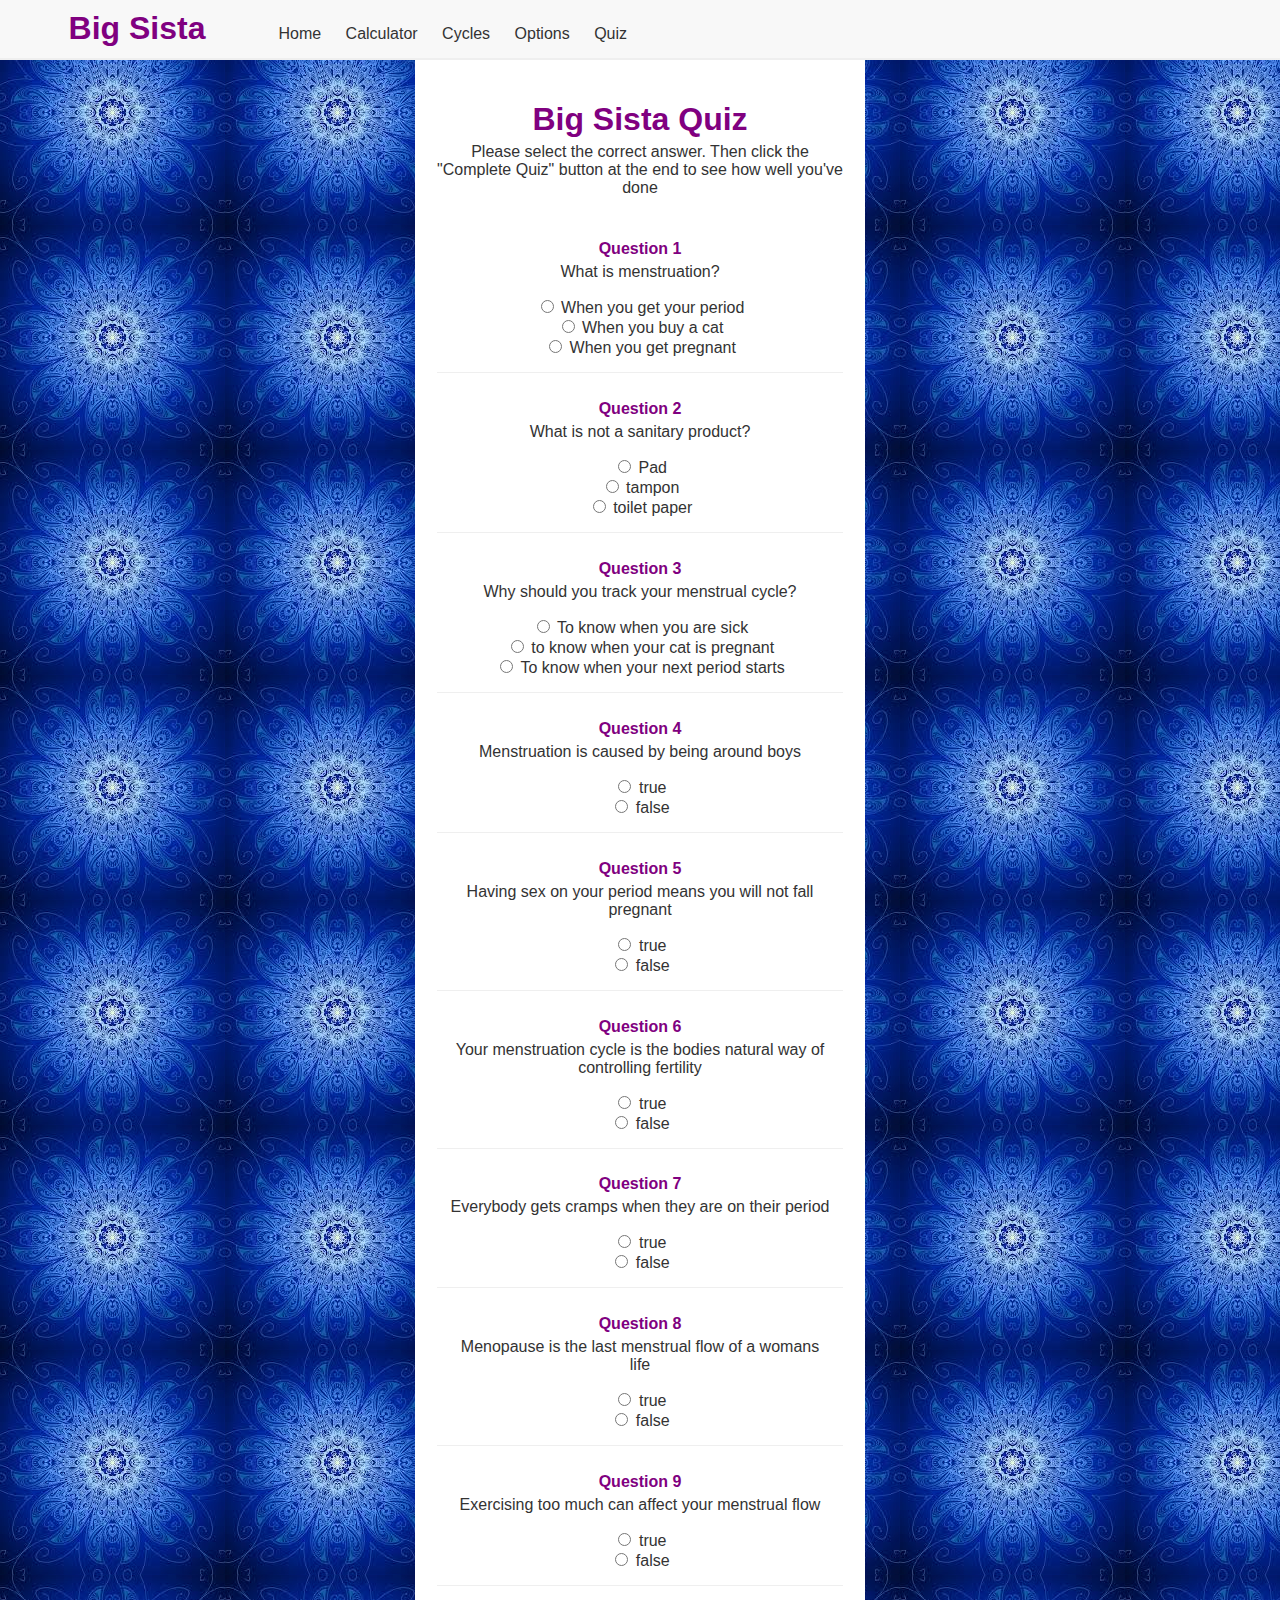
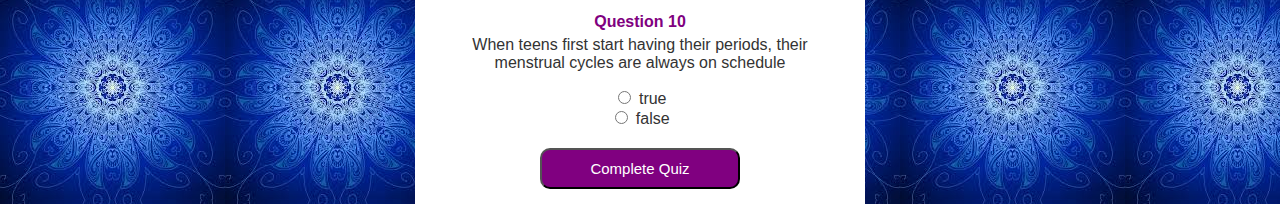
<file: quiz.html>
<!DOCTYPE html>
<html lang="en">
  <!-- ALL THE CONTENT IN THE HEAD IS NOT VISIBLE TO THE USER -->
  <head>
    <meta charset="utf-8">
    <meta http-equiv="X-UA-Compatible" content="IE=edge">
    <meta name="viewport" content="width=device-width, initial-scale=1">
    <title>Big Sista</title>
    <link href="css/style.css" rel="stylesheet">
    <link href="css/quiz.css" rel="stylesheet">
  </head>

  <!-- ALL THE CONTENT IN BODY IS VISIBLE TO THE USER -->
  <body>
    <header>
      <!-- BIG SISTA LOGO -->
      <div class="logo">
        <h1>Big Sista</h1>
      </div>

      <!-- NAVIGATION -->
      <nav class="main-nav">
        <ul>
          <li><a href="index.html">Home</a></li>
          <li><a href="calculator.html">Calculator</a></li>
          <li><a href="cycle.html">Cycles</a></li>
          <li><a href="sanOptions.html">Options</a></li>
          <li><a href="quiz.html">Quiz</a></li>
        </ul>
      </nav>
    </header>

    <!-- QUIZ SECTION-->
  <section class = "mobile-container">
    <h1 class="index-h1">Big Sista Quiz</h1>
    <p>Please select the correct answer. Then click the "Complete Quiz" button at the end to see how well you've done</p>

    <!-- Start of quiz form -->
    <form method="get" action="quiz-results.html" onsubmit="return evalInput()">
      <div class="input-group">

        <div id="quiz-error" class="error-msg"></div>

        <fieldset class="question-field">
            <!-- question1  -->
            <h4>Question 1</h4>
            <p>What is menstruation?</p>
            <input type="radio" name="question1" value=1>
            <label>When you get your period</label> <br>
            <input type="radio" name="question1" value=0>
            <label>When you buy a cat</label> <br>
            <input type="radio" name="question1" value=0>
            <label>When you get pregnant</label> <br>
          </fieldset>

          <fieldset class="question-field">
            <h4>Question 2</h4>

            <!-- question 2  -->
            <p>What is not a sanitary product? </p>
            <input type="radio" name="question2" value=0>
            <label> Pad </label> <br>
            <input type="radio" name="question2" value=0>
            <label> tampon </label> <br>
            <input type="radio" name="question2" value=1>
            <label> toilet paper </label> <br>
          </fieldset>

          <fieldset class="question-field">
            <h4>Question 3</h4>

            <!-- question3 -->
            <p>Why should you track your menstrual cycle?</p>
            <input type="radio" name="question3" value=0>
            <label> To know when you are sick </label> <br>
            <input type="radio" name="question3" value=0>
            <label> to know when your cat is pregnant </label> <br>
            <input type="radio" name="question3" value=1>
            <label> To know when your next period starts </label> <br>
          </fieldset>

          <fieldset class="question-field">
            <h4>Question 4 </h4>

            <!-- question4 -->
            <p> Menstruation is caused by being around boys</p>
            <input type="radio" name="question4" value=0>
            <label> true </label> <br>
            <input type="radio" name="question4" value=1>
            <label> false </label> <br>
          </fieldset>

          <fieldset class="question-field">
            <h4>Question 5 </h4>

            <!-- question5 -->
            <p> Having sex on your period means you will not fall pregnant </p>
            <input type="radio" name="question5" value=0>
            <label> true </label> <br>
            <input type="radio" name="question5" value=1>
            <label> false </label> <br>
          </fieldset>

          <fieldset class="question-field">
            <h4>Question 6 </h4>

            <!-- question6 -->
            <p>Your menstruation cycle is the bodies natural way of controlling fertility</p>
            <input type="radio" name="question6" value=1>
            <label> true </label><br>
            <input type="radio" name="question6" value=0>
            <label> false </label> <br>
          </fieldset>

          <fieldset class="question-field">
          <h4> Question 7 </h4>

            <!-- question7-->
            <p> Everybody gets cramps when they are on their period </p>
            <input type="radio" name="question7" value=0>
            <label> true </label><br>
            <input type="radio" name="question7" value=1>
            <label> false </label> <br>
          </fieldset>

          <fieldset class="question-field">
            <h4> Question 8 </h4>

            <!-- question8 -->
            <p> Menopause is the last menstrual flow of a womans life </p>
            <input type="radio" name="question8" value=1>
            <label> true </label><br>
            <input type="radio" name="question8" value=0>
            <label> false </label> <br>
          </fieldset>

          <fieldset class="question-field">
            <h4> Question 9 </h4>

            <!-- question9 -->
            <p> Exercising too much can affect your menstrual flow </p>
            <input type="radio" name="question9" value=1>
            <label> true </label> <br>
            <input type="radio" name="question9" value=0>
            <label> false </label> <br>
          </fieldset>

          <fieldset class="question-field">
            <h4> Question 10 </h4>

            <!-- question10 -->
            <p> When teens first start having their periods, their menstrual cycles are always on schedule </p>
            <input type="radio" name="question10" value=0>
            <label> true </label> <br>
            <input type="radio" name="question10" value=1>
            <label> false </label> <br>
          </fieldset>

        <input class="purple-btn" type="submit" value="Complete Quiz">
      </div>
    </form>
    <!-- End of quiz form -->
  </section>

    <script src="js/quiz.js"></script>
    <script src="js/script.js"></script>
  </body>
</html>
</file>
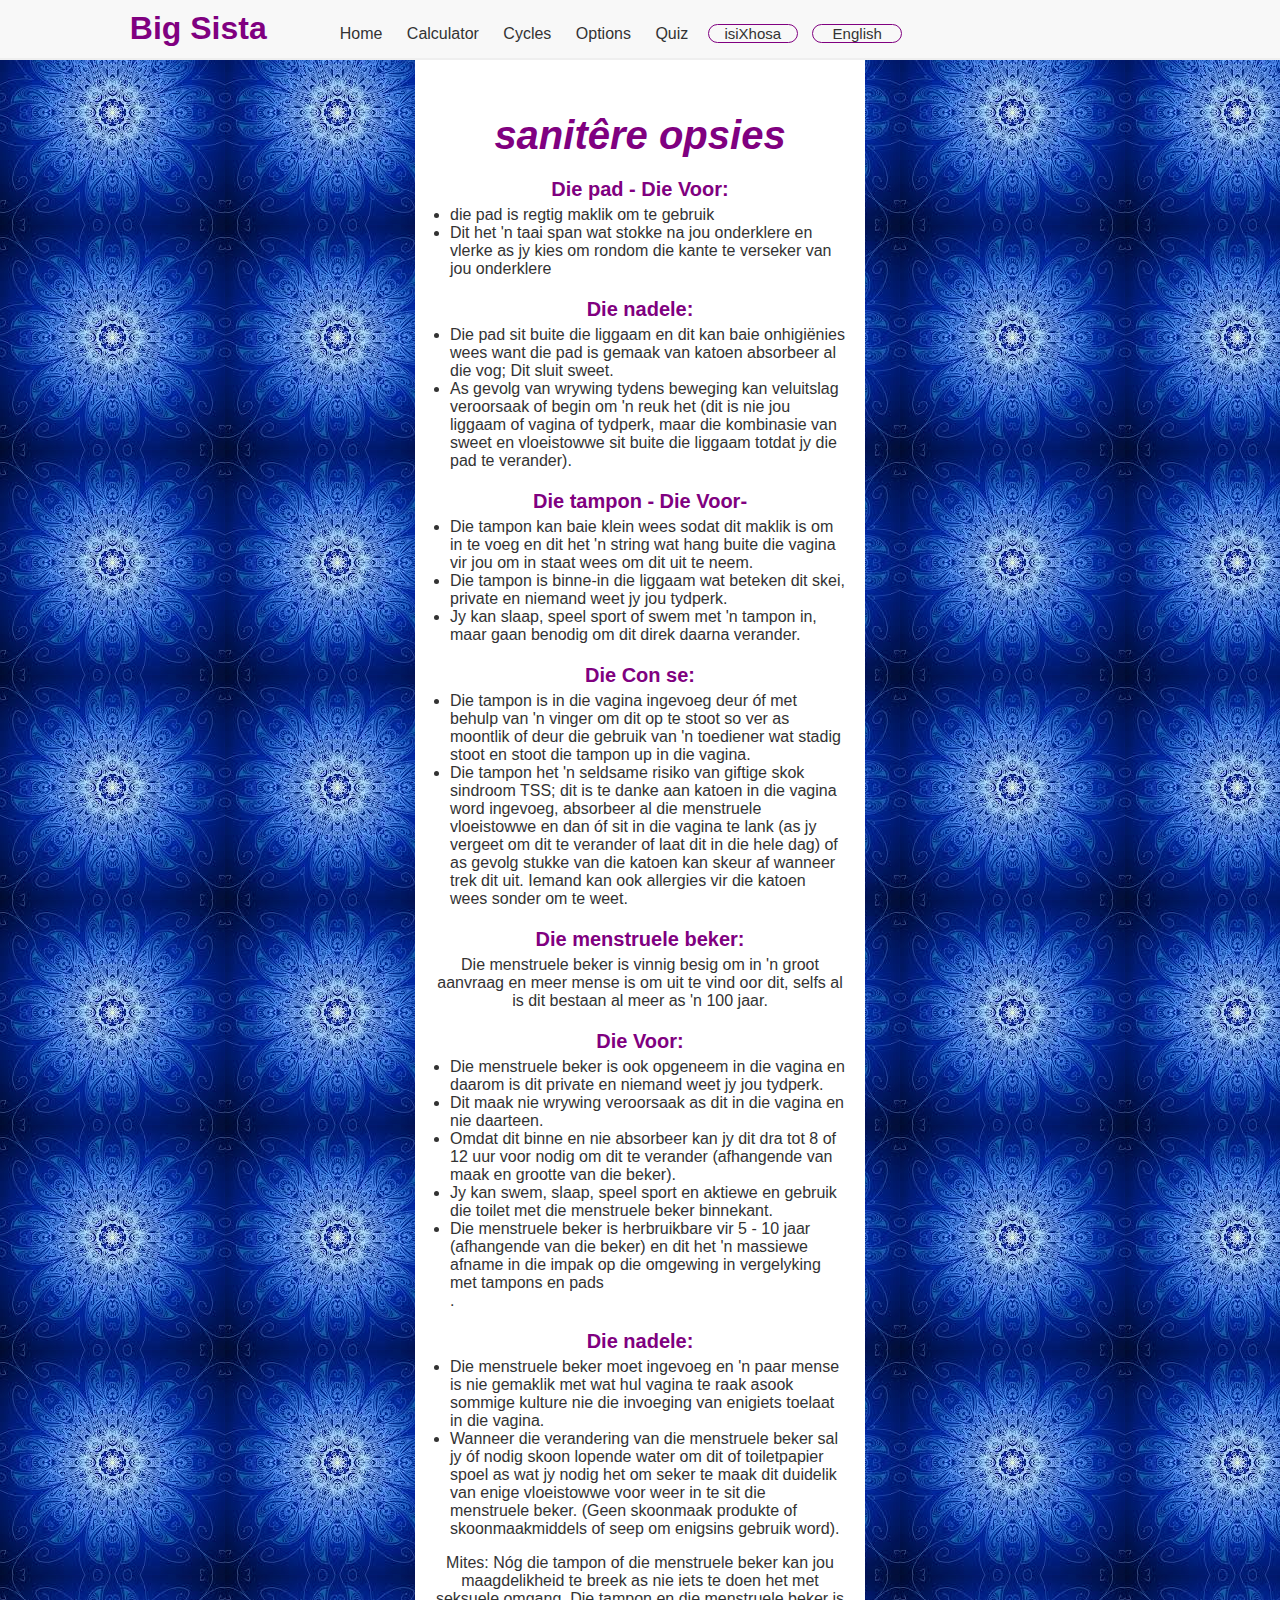
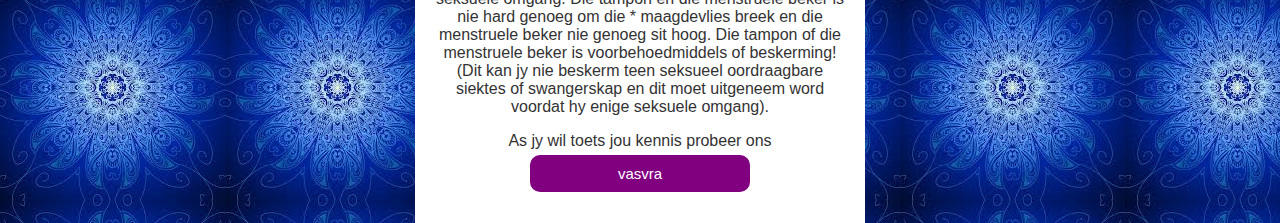
<file: sanAfrikaans.html>
<!DOCTYPE html>
<html>
  <!-- ALL THE CONTENT IN THE HEAD IS NOT VISIBLE TO THE USER -->
  <head>
    <meta charset="utf-8">
    <meta http-equiv="X-UA-Compatible" content="IE=edge">
    <meta name="viewport" content="width=device-width, initial-scale=1">
    <title>Big Sista</title>
    <link href="css/style.css" rel="stylesheet">
    <link href="css/cycle.css" rel="stylesheet">
</head>

<body>
  <section class="mobile-container">
    <header>
      <!-- BIG SISTA LOGO -->
      <div class="logo">
        <h1>Big Sista</h1>
      </div>

      <!-- NAVIGATION -->
      <nav class="main-nav">
        <ul>
          <li><a href="index.html">Home</a></li>
          <li><a href="calculator.html">Calculator</a></li>
          <li><a href="cycle.html">Cycles</a></li>
          <li><a href="sanOptions.html">Options</a></li>
          <li><a href="quiz.html">Quiz</a></li>
          <li><a class="nav-purple-btn" href="sanXhosa.html">isiXhosa</a></li>
          <li><a class="nav-purple-btn" href="sanOptions.html">English</a></li>
        </ul>
      </nav>
    </header>

    <h2> sanitêre opsies </h2>

    <!--DIE PAD-->
    <h3> Die pad - Die Voor:</h3>
    <ul>
      <li>die pad is regtig maklik om te gebruik</li>
      <li>Dit het 'n taai span wat stokke na jou onderklere en vlerke as jy kies om rondom die kante te verseker van jou onderklere </li>
    </ul>
    <h3> Die nadele: </h3>
    <ul>
     <li> Die pad sit buite die liggaam en dit kan baie onhigiënies wees want die pad is gemaak van katoen absorbeer al die vog; Dit sluit sweet. </li>
     <li> As gevolg van wrywing tydens beweging kan veluitslag veroorsaak of begin om 'n reuk het (dit is nie jou liggaam of vagina of tydperk, maar die kombinasie van sweet en vloeistowwe sit buite die liggaam totdat jy die pad te verander). </li>
    </ul>

    <!-- DIE tampon -->
    <h3> Die tampon - Die Voor-</h3>
    <ul>
      <li> Die tampon kan baie klein wees sodat dit maklik is om in te voeg en dit het 'n string wat hang buite die vagina vir jou om in staat wees om dit uit te neem. </li>
      <li> Die tampon is binne-in die liggaam wat beteken dit skei, private en niemand weet jy jou tydperk. </li>
      <li> Jy kan slaap, speel sport of swem met 'n tampon in, maar gaan benodig om dit direk daarna verander. </li>
    </ul>
    <h3> Die Con se: </h3>
    <ul>
      <li> Die tampon is in die vagina ingevoeg deur óf met behulp van 'n vinger om dit op te stoot so ver as moontlik of deur die gebruik van 'n toediener wat stadig stoot en stoot die tampon up in die vagina. </li>
      <li> Die tampon het 'n seldsame risiko van giftige skok sindroom TSS; dit is te danke aan katoen in die vagina word ingevoeg, absorbeer al die menstruele vloeistowwe en dan óf sit in die vagina te lank (as jy vergeet om dit te verander of laat dit in die hele dag) of as gevolg stukke van die katoen kan skeur af wanneer trek dit uit. Iemand kan ook allergies vir die katoen wees sonder om te weet. </li>
    </ul>

    <!-- Die menstruele Cup -->
    <h3> Die menstruele beker: </h3>
    <p> Die menstruele beker is vinnig besig om in 'n groot aanvraag en meer mense is om uit te vind oor dit, selfs al is dit bestaan ​​al meer as 'n 100 jaar. </p>
    <h3> Die Voor: </h3>
    <ul>
      <li> Die menstruele beker is ook opgeneem in die vagina en daarom is dit private en niemand weet jy jou tydperk. </li>
      <li> Dit maak nie wrywing veroorsaak as dit in die vagina en nie daarteen. </li>
      <li> Omdat dit binne en nie absorbeer kan jy dit dra tot 8 of 12 uur voor nodig om dit te verander (afhangende van maak en grootte van die beker). </li>
      <li> Jy kan swem, slaap, speel sport en aktiewe en gebruik die toilet met die menstruele beker binnekant. </li>
      <li> Die menstruele beker is herbruikbare vir 5 - 10 jaar (afhangende van die beker) en dit het 'n massiewe afname in die impak op die omgewing in vergelyking met tampons en pads </li>.
    </ul>
    <h3> Die nadele: </h3>
    <ul>
      <li> Die menstruele beker moet ingevoeg en 'n paar mense is nie gemaklik met wat hul vagina te raak asook sommige kulture nie die invoeging van enigiets toelaat in die vagina. </li>
      <li> Wanneer die verandering van die menstruele beker sal jy óf nodig skoon lopende water om dit of toiletpapier spoel as wat jy nodig het om seker te maak dit duidelik van enige vloeistowwe voor weer in te sit die menstruele beker. (Geen skoonmaak produkte of skoonmaakmiddels of seep om enigsins gebruik word). </li>
    </ul>

    <p>Mites: Nóg die tampon of die menstruele beker kan jou maagdelikheid te breek as nie iets te doen het met seksuele
    omgang. Die tampon en die menstruele beker is nie hard genoeg om die * maagdevlies breek en die menstruele beker nie
    genoeg sit hoog. Die tampon of die menstruele beker is voorbehoedmiddels of beskerming! (Dit kan jy nie beskerm teen
    seksueel oordraagbare siektes of swangerskap en dit moet uitgeneem word voordat hy enige seksuele omgang).</p>

    <p> As jy wil toets jou kennis probeer ons <a href="quiz.html" class="purple-btn">vasvra</a></p>
  </section>


</body>
</html>
</file>
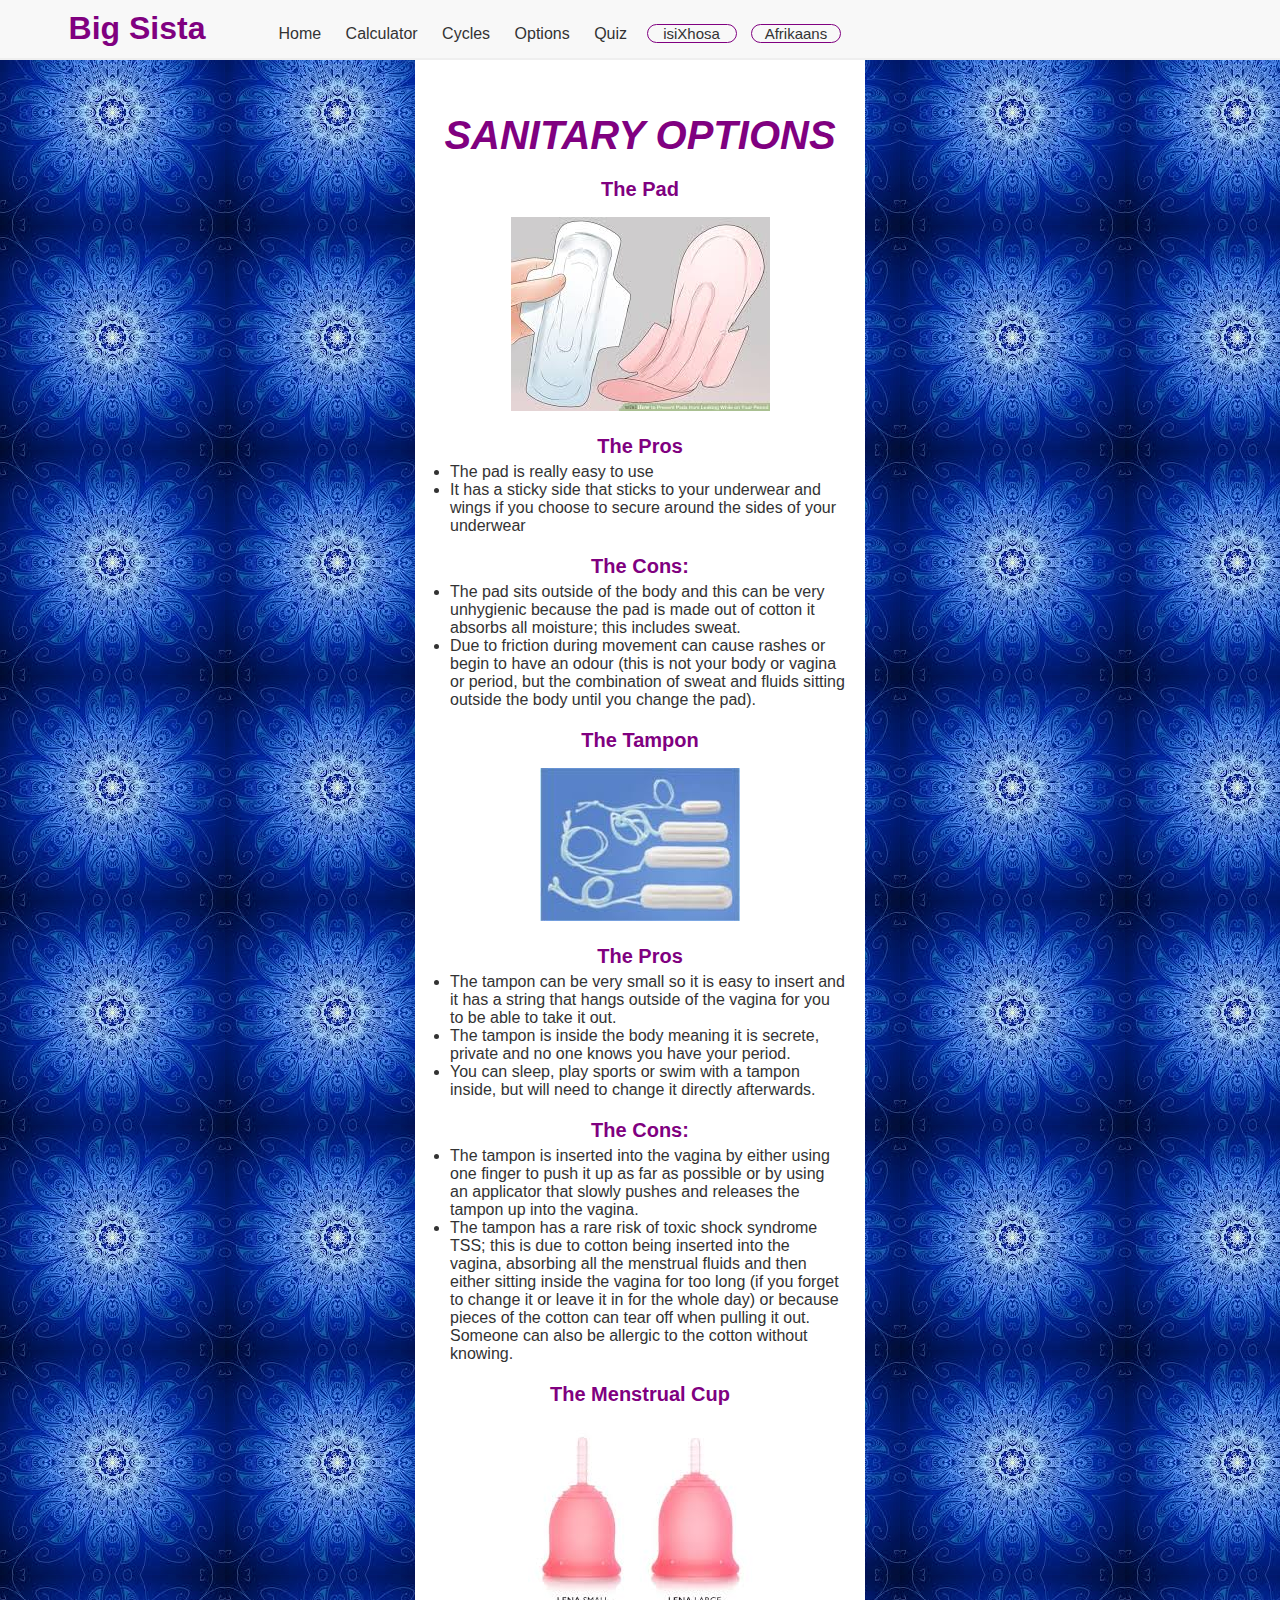
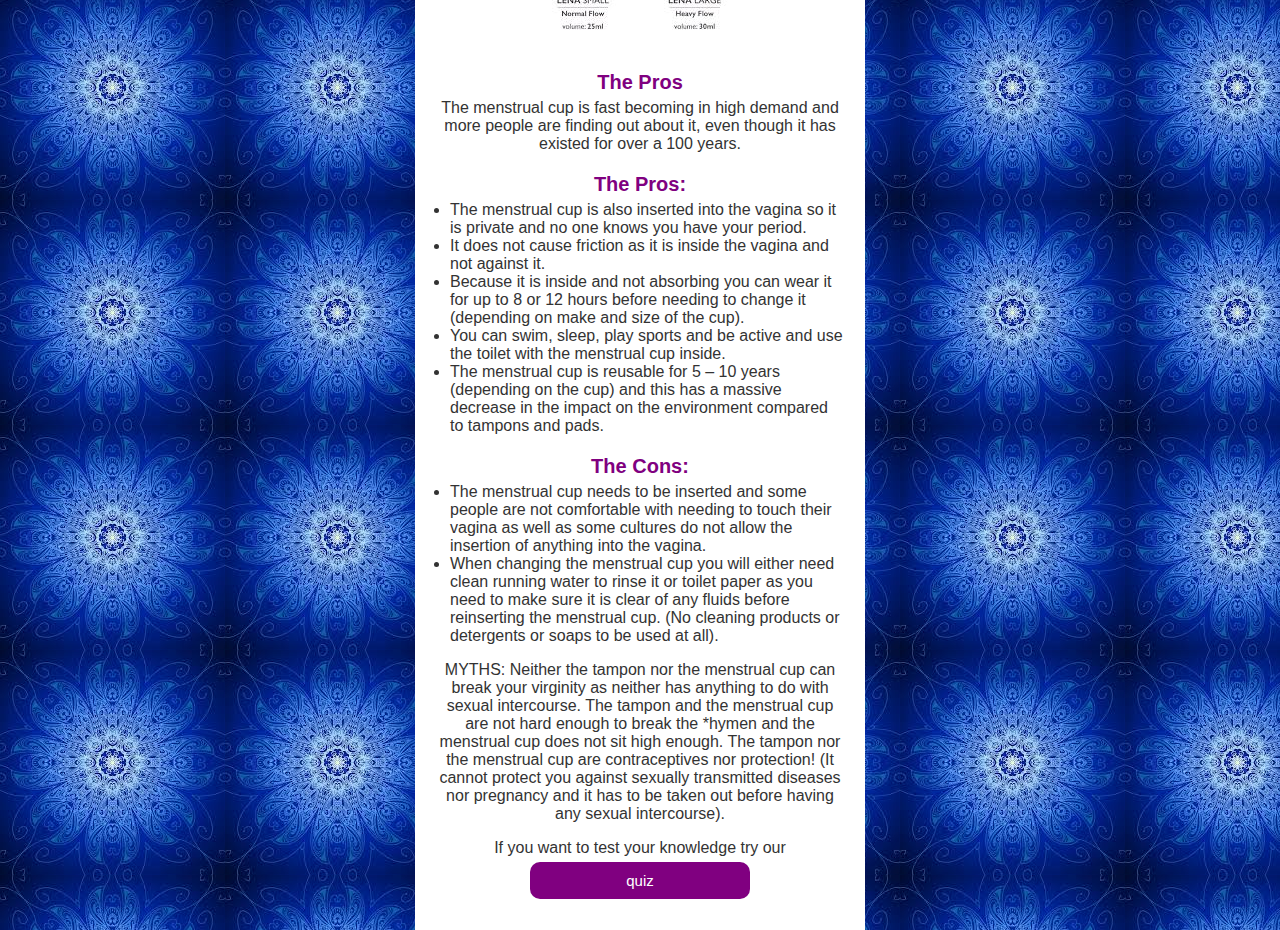
<file: sanOptions.html>
<!DOCTYPE html>
<html>
  <!-- ALL THE CONTENT IN THE HEAD IS NOT VISIBLE TO THE USER -->
  <head>
    <meta charset="utf-8">
    <meta http-equiv="X-UA-Compatible" content="IE=edge">
    <meta name="viewport" content="width=device-width, initial-scale=1">
    <title>Big Sista</title>
    <link href="css/style.css" rel="stylesheet">
    <link href="css/cycle.css" rel="stylesheet">
</head>

<body>
  <header>
    <!-- BIG SISTA LOGO -->
    <div class="logo">
      <h1>Big Sista</h1>
    </div>

    <!-- NAVIGATION -->
    <nav class="main-nav">
      <ul>
        <li><a href="index.html">Home</a></li>
        <li><a href="calculator.html">Calculator</a></li>
        <li><a href="cycle.html">Cycles</a></li>
        <li><a href="sanOptions.html">Options</a></li>
        <li><a href="quiz.html">Quiz</a></li>
        <li><a class="nav-purple-btn" href="sanXhosa.html">isiXhosa</a></li>
        <li><a class="nav-purple-btn" href="sanAfrikaans.html">Afrikaans</a></li>
      </ul>
    </nav>
  </header>

  <section class="mobile-container">
    <h2>SANITARY OPTIONS</h2>

    <!-- THE PAD -->
    <h3>The Pad</h3>

    <figure> <img src="images/pad.jpg"></figure>

    <h3>The Pros</h3>

    <ul>
      <li>The pad is really easy to use</li>
      <li>It has a sticky side that sticks to your underwear and wings if you choose to secure around the sides of your underwear</li>
    </ul>
    <h3>The Cons:</h3>
    <ul>
     <li>	The pad sits outside of the body and this can be very unhygienic because the pad is made out of cotton it absorbs all moisture; this includes sweat.</li>
     <li>	Due to friction during movement can cause rashes or begin to have an odour (this is not your body or vagina or period, but the combination of sweat and fluids sitting outside the body until you change the pad).</li>
    </ul>

    <!-- THE TAMPON -->
    <h3>The Tampon</h3>

    <figure> <img src="images/tampon.jpg"></figure>

    <h3>The Pros</h3>

    <ul>
      <li>The tampon can be very small so it is easy to insert and it has a string that hangs outside of the vagina for you to be able to take it out.</li>
      <li>The tampon is inside the body meaning it is secrete, private and no one knows you have your period.</li>
      <li>You can sleep, play sports or swim with a tampon inside, but will need to change it directly afterwards.</li>
    </ul>
    <h3>The Cons:</h3>
    <ul>
     <li>	The tampon is inserted into the vagina by either using one finger to push it up as far as possible or by using an applicator that slowly pushes and releases the tampon up into the vagina.</li>
     <li>	The tampon has a rare risk of toxic shock syndrome TSS; this is due to cotton being inserted into the vagina, absorbing all the menstrual fluids and then either sitting inside the vagina for too long (if you forget to change it or leave it in for the whole day) or because pieces of the cotton can tear off when pulling it out. Someone can also be allergic to the cotton without knowing.</li>
    </ul>

    <!-- THE MENSTRUAL CUP -->
    <h3>The Menstrual Cup</h3>

    <figure> <img src="images/mencup.jpg"></figure>

    <h3>The Pros</h3>

    <p>The menstrual cup is fast becoming in high demand and more people are finding out about it, even though it has existed for over a 100 years.</p>
    <h3>The Pros:</h3>
    <ul>
      <li>The menstrual cup is also inserted into the vagina so it is private and no one knows you have your period.</li>
      <li>It does not cause friction as it is inside the vagina and not against it.</li>
      <li>Because it is inside and not absorbing you can wear it for up to 8 or 12 hours before needing to change it (depending on make and size of the cup).</li>
      <li>You can swim, sleep, play sports and be active and use the toilet with the menstrual cup inside.</li>
      <li>The menstrual cup is reusable for 5 – 10 years (depending on the cup) and this has a massive decrease in the impact on the environment compared to tampons and pads.</li>
    </ul>
    <h3>The Cons:</h3>
    <ul>
     <li>	The menstrual cup needs to be inserted and some people are not comfortable with needing to touch their vagina as well as some cultures do not allow the insertion of anything into the vagina.</li>
     <li>	When changing the menstrual cup you will either need clean running water to rinse it or toilet paper as you need to make sure it is clear of any fluids before reinserting the menstrual cup. (No cleaning products or detergents or soaps to be used at all).</li>
    </ul>

    <p>MYTHS: Neither the tampon nor the menstrual cup can break your virginity as neither has anything to do with sexual intercourse.</li>
    The tampon and the menstrual cup are not hard enough to break the *hymen and the menstrual cup does not sit high enough. The tampon nor the menstrual cup are contraceptives nor protection! (It cannot protect you against sexually transmitted diseases nor pregnancy and it has to be taken out before having any sexual intercourse).</li></p>

    <p>If you want to test your knowledge try our <a href="quiz.html" class="purple-btn">quiz</a></p>
  </section>
</body>
</html>
</file>
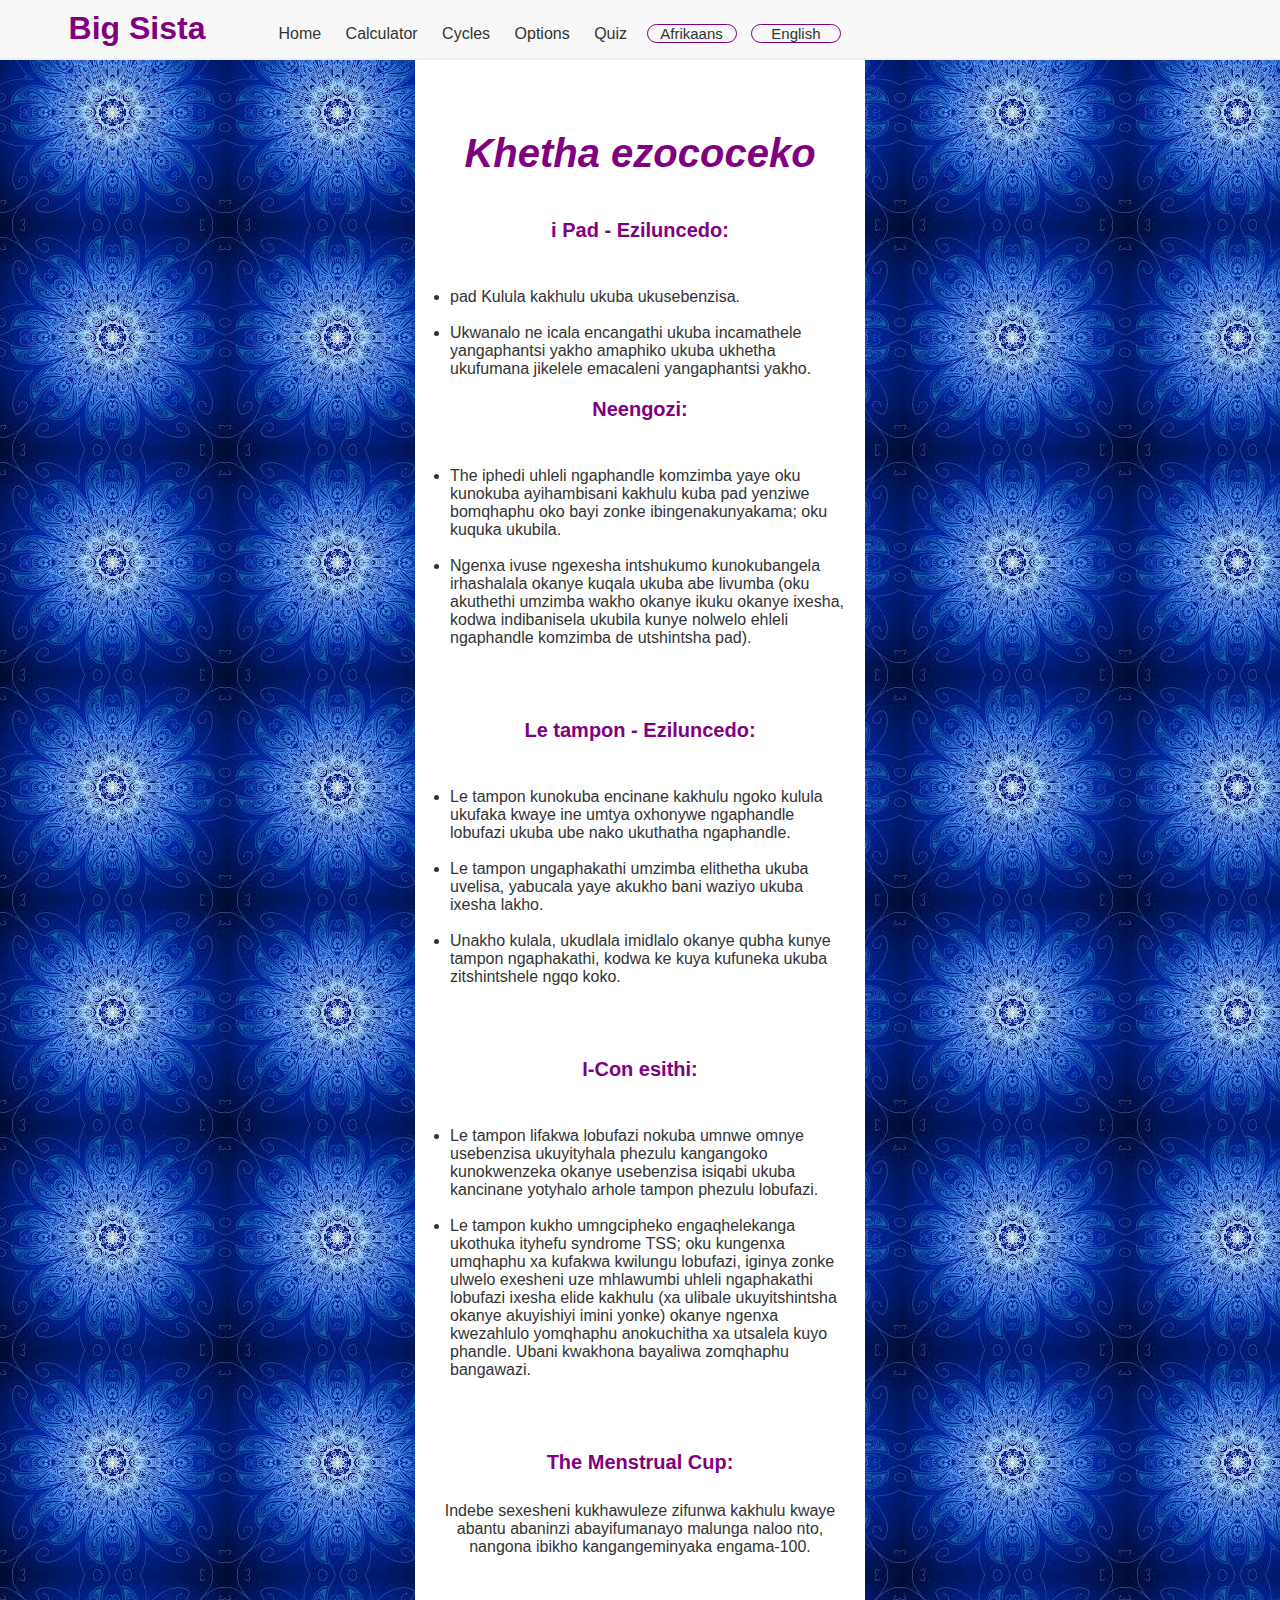
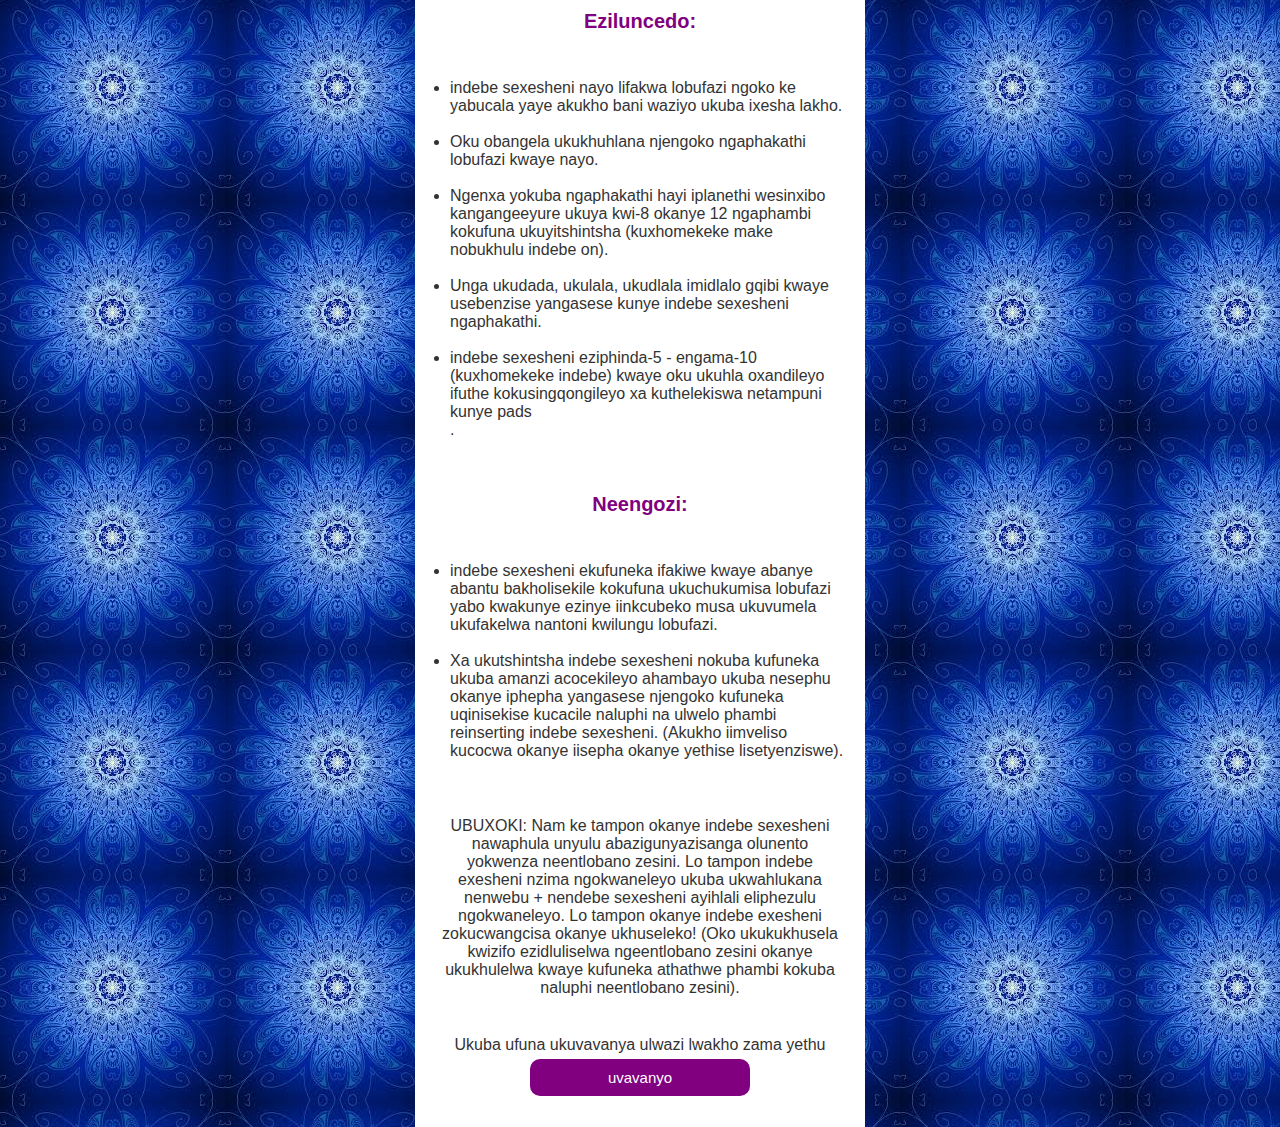
<file: sanXhosa.html>
<!DOCTYPE html>
<html>
  <!-- ALL THE CONTENT IN THE HEAD IS NOT VISIBLE TO THE USER -->
  <head>
    <meta charset="utf-8">
    <meta http-equiv="X-UA-Compatible" content="IE=edge">
    <meta name="viewport" content="width=device-width, initial-scale=1">
    <title>Big Sista</title>
    <link href="css/style.css" rel="stylesheet">
    <link href="css/cycle.css" rel="stylesheet">
</head>

<body>
  <section>
    <header>
      <!-- BIG SISTA LOGO -->
      <div class="logo">
        <h1>Big Sista</h1>
      </div>

      <!-- NAVIGATION -->
      <nav class="main-nav">
        <ul>
          <li><a href="index.html">Home</a></li>
          <li><a href="calculator.html">Calculator</a></li>
          <li><a href="cycle.html">Cycles</a></li>
          <li><a href="sanOptions.html">Options</a></li>
          <li><a href="quiz.html">Quiz</a></li>
          <li><a class="nav-purple-btn" href="sanAfrikaans.html">Afrikaans</a></li>
          <li><a class="nav-purple-btn" href="sanOptions.html">English</a></li>
        </ul>
      </nav>
    </header>

    <section class="mobile-container">
      <h2> Khetha ezococeko </h2>
      <h3> i Pad - Eziluncedo: </h3>
      <ul>
        <li>pad Kulula kakhulu ukuba ukusebenzisa.</li>
        <li>Ukwanalo ne icala encangathi ukuba incamathele yangaphantsi yakho amaphiko ukuba ukhetha ukufumana jikelele emacaleni yangaphantsi yakho.</li>
      </ul>
      <h3> Neengozi: </h3>
        <ul>
         <li> The iphedi uhleli ngaphandle komzimba yaye oku kunokuba ayihambisani kakhulu kuba pad yenziwe bomqhaphu oko bayi zonke ibingenakunyakama; oku kuquka ukubila. </li>
         <li> Ngenxa ivuse ngexesha intshukumo kunokubangela irhashalala okanye kuqala ukuba abe livumba (oku akuthethi umzimba wakho okanye ikuku okanye ixesha, kodwa indibanisela ukubila kunye nolwelo ehleli ngaphandle komzimba de utshintsha pad). </li>
       </ul>
        
       <h3> Le tampon - Eziluncedo: </h3>
       <ul>
          <li> Le tampon kunokuba encinane kakhulu ngoko kulula ukufaka kwaye ine umtya oxhonywe ngaphandle lobufazi ukuba ube nako ukuthatha ngaphandle. </li>
          <li> Le tampon ungaphakathi umzimba elithetha ukuba uvelisa, yabucala yaye akukho bani waziyo ukuba ixesha lakho. </li>
          <li> Unakho kulala, ukudlala imidlalo okanye qubha kunye tampon ngaphakathi, kodwa ke kuya kufuneka ukuba zitshintshele ngqo koko. </li>
        </ul>
        <h3> I-Con esithi: </h3>
        <ul>
         <li> Le tampon lifakwa lobufazi nokuba umnwe omnye usebenzisa ukuyityhala phezulu kangangoko kunokwenzeka okanye usebenzisa isiqabi ukuba kancinane yotyhalo arhole tampon phezulu lobufazi. </li>
         <li> Le tampon kukho umngcipheko engaqhelekanga ukothuka ityhefu syndrome TSS; oku kungenxa umqhaphu xa kufakwa kwilungu lobufazi, iginya zonke ulwelo exesheni uze mhlawumbi uhleli ngaphakathi lobufazi ixesha elide kakhulu (xa ulibale ukuyitshintsha okanye akuyishiyi imini yonke) okanye ngenxa kwezahlulo yomqhaphu anokuchitha xa utsalela kuyo phandle. Ubani kwakhona bayaliwa zomqhaphu bangawazi. </li>
       </ul>

       <h3> The Menstrual Cup: </h3>
       <p> Indebe sexesheni kukhawuleze zifunwa kakhulu kwaye abantu abaninzi abayifumanayo malunga naloo nto, nangona ibikho kangangeminyaka engama-100. </p>
       <h3> Eziluncedo: </h3>
       <ul>
          <li> indebe sexesheni nayo lifakwa lobufazi ngoko ke yabucala yaye akukho bani waziyo ukuba ixesha lakho. </li>
          <li> Oku obangela ukukhuhlana njengoko ngaphakathi lobufazi kwaye nayo. </li>
          <li> Ngenxa yokuba ngaphakathi hayi iplanethi wesinxibo kangangeeyure ukuya kwi-8 okanye 12 ngaphambi kokufuna ukuyitshintsha (kuxhomekeke make nobukhulu indebe on). </li>
          <li> Unga ukudada, ukulala, ukudlala imidlalo gqibi kwaye usebenzise yangasese kunye indebe sexesheni ngaphakathi. </li>
          <li> indebe sexesheni eziphinda-5 - engama-10 (kuxhomekeke indebe) kwaye oku ukuhla oxandileyo ifuthe kokusingqongileyo xa kuthelekiswa netampuni kunye pads </li>.
        </ul>
        <h3> Neengozi: </h3>
        <ul>
          <li> indebe sexesheni ekufuneka ifakiwe kwaye abanye abantu bakholisekile kokufuna ukuchukumisa lobufazi yabo kwakunye ezinye iinkcubeko musa ukuvumela ukufakelwa nantoni kwilungu lobufazi. </li>
          <li> Xa ukutshintsha indebe sexesheni nokuba kufuneka ukuba amanzi acocekileyo ahambayo ukuba nesephu okanye iphepha yangasese njengoko kufuneka uqinisekise kucacile naluphi na ulwelo phambi reinserting indebe sexesheni. (Akukho iimveliso kucocwa okanye iisepha okanye yethise lisetyenziswe). </li>
        </ul>

        <p> UBUXOKI: Nam ke tampon okanye indebe sexesheni nawaphula unyulu abazigunyazisanga olunento yokwenza neentlobano
        zesini. Lo tampon indebe exesheni nzima ngokwaneleyo ukuba ukwahlukana nenwebu + nendebe sexesheni ayihlali
        eliphezulu ngokwaneleyo. Lo tampon okanye indebe exesheni zokucwangcisa okanye ukhuseleko! (Oko ukukukhusela kwizifo
         ezidluliselwa ngeentlobano zesini okanye ukukhulelwa kwaye kufuneka athathwe phambi kokuba naluphi neentlobano
         zesini).</p>

        <p>Ukuba ufuna ukuvavanya ulwazi lwakho zama yethu <a href="quiz.html" class="purple-btn">uvavanyo</a></p>
    </section>
</body>
</html>
</file>
<file: css/style.css>
/* THESE STYLES ARE ALL GENERAL STYLES, CHAGING ANYTHING HERE WILL CHANGE IT FOR THE WHOLE APP */
body {
  margin: 0;
  padding: 0;
  font-family: 'Arial', sans-serif;
  color: #333; /*dark grey*/
  background-color: lavender;
  background-image: url("../images/a.jpg");
  background-repeat: repeat;
}

h1, h2, h3, h4, h5, h6 {
  margin-bottom: 5px;
  color: purple;
  text-align: center;
}

p {
  margin-top: 5px;
}

ul {
  margin-top: 5px;
  text-align: left;
  padding-left: 15px;
}

/* HEADER STYLING */
header {
  position: fixed;
  top: 0;
  left: 0;
  right: 0;
  width: 100%;
  height: 60px;
  padding: 10px 0 0 10px;
  background-color: #F8F8F8; /*very light grey*/
  border-bottom: 2px #efefef solid;
  box-sizing: border-box;
}

/* LOGO STYLING */
.logo {
  display: inline-block;
  width: 20%;
}

.logo h1 {
 margin: 0 auto;
}

/* NAVIGATION STYLING START */
.main-nav {
  display: inline-block;
  width: 70%;
}

.main-nav ul {
  margin: 0;
  padding: 0;
  list-style: none;
}

.main-nav ul li {
 display: inline-block;
}

.main-nav ul li a {
  display: inline-block;
  padding: 0 10px;
  color: #333;
  text-decoration: none;
}
/* NAVIGATION STYLING END */

.mobile-container {
  width: 450px;
  height: auto;
  margin: 0 auto;
  padding: 80px 20px 10px 20px;
  background-color: #fff; /*white*/
  box-sizing: border-box;
  text-align: center;
}

/* PURPLE BUTTON STYLING START */
.purple-btn {
  display: inline-block;
  width: 200px;
  padding: 10px;
  font-size: 10px;
  margin: 5px 0;
  border-radius: 10px;
  text-decoration: none;
  transition: all 300ms ease-in-out;
  background-color: purple;
  color: white;
  font-size: 15px;
}

.purple-btn:hover {
  background-color: orchid;
  color: white;
}
/* PURPLE BUTTON STYLING END */

.nav-purple-btn {
  display: inline-block;
  width: 68px;
  padding: 10px;
  border: 1px purple solid;
  font-size: 10px;
  color: white;
  margin: 5px;
  border-radius: 10px;
  text-decoration: none;
  transition: all 300ms ease-in-out;
  font-size: 15px;
  text-align: center;
}

.nav-purple-btn:hover {
  background-color: orchid;
  color: white;
}
</file>
<file: css/index.css>
ul {
  line-height: 1.6;
  padding-left: 25px;
  font-size: 16px;
}

p {
  font-size: 16px;
  line-height: 1.5;
}

.index-h1{
  font-size: 25px;
  text-align: center;
}

figure img {
  max-width: 100%;
}
</file>
<file: css/calculator.css>
input[type="number"] {
  display: block;
  margin: 10px auto;
  width: 270px;
  height: 40px;
  font-size: 15px;
}

button[type="submit"] {
  display: block;
  margin: 10px auto;
  width: 270px;
  padding: 10px;
  font-size: 15px;
  background-color: plum;
  border-radius: 10px;
  transition: all 300ms ease-in-out;
}

button[type="submit"]:hover {
  background-color: #FFB6C1;
  cursor: pointer;
}
</file>
<file: css/cycle.css>
h2 {
  font-size: 40px;
  font-style: italic;
}

h3 {
  font-size: 20px;
}

/* CALCULATOR RESULT STYLING START */
.result-box {
  width: 350px;
  height: auto;
  margin: 0 auto;
  border: #333 2px solid;
  padding: 20px;
  color: grey;
  background: plum;
}

.results-button {
  display: block;
  margin: 10px auto;
  width: 270px;
  font-size: 15px;
  background-color: white;
  border-radius: 10px;
  text-decoration: none;
  padding: 10px;
  color: purple;
  transition: all 300ms ease-in-out;
}

.results-button:hover {
  background-color: purple;
  cursor: pointer;
  color: white;
}
/* CALCULATOR RESULT STYLING START */
</file>
<file: css/quiz.css>
.question-field {
  /*border: none;*/
  border-top: none;
  border-left: none;
  border-right: none;
  border-bottom: solid;
  padding-bottom: 15px;
  border-width: 1px;
  border-color: #efefef;
}
/*
fieldset.question-field:first-of-type{

  border-top: solid;
  border-width: 2px;
  border-color: orchid;
}*/

.question-field:last-of-type {
  border-bottom: none;
}

.error-msg {
  color: #c86262;
  font-weight: bold;
}

#quiz-image img{
  max-width: 100%;
}

#corrections {
  margin-top: 1.25em;
}
 #corrections h3 {
  margin-bottom: 1.25em;
 }
</file>
